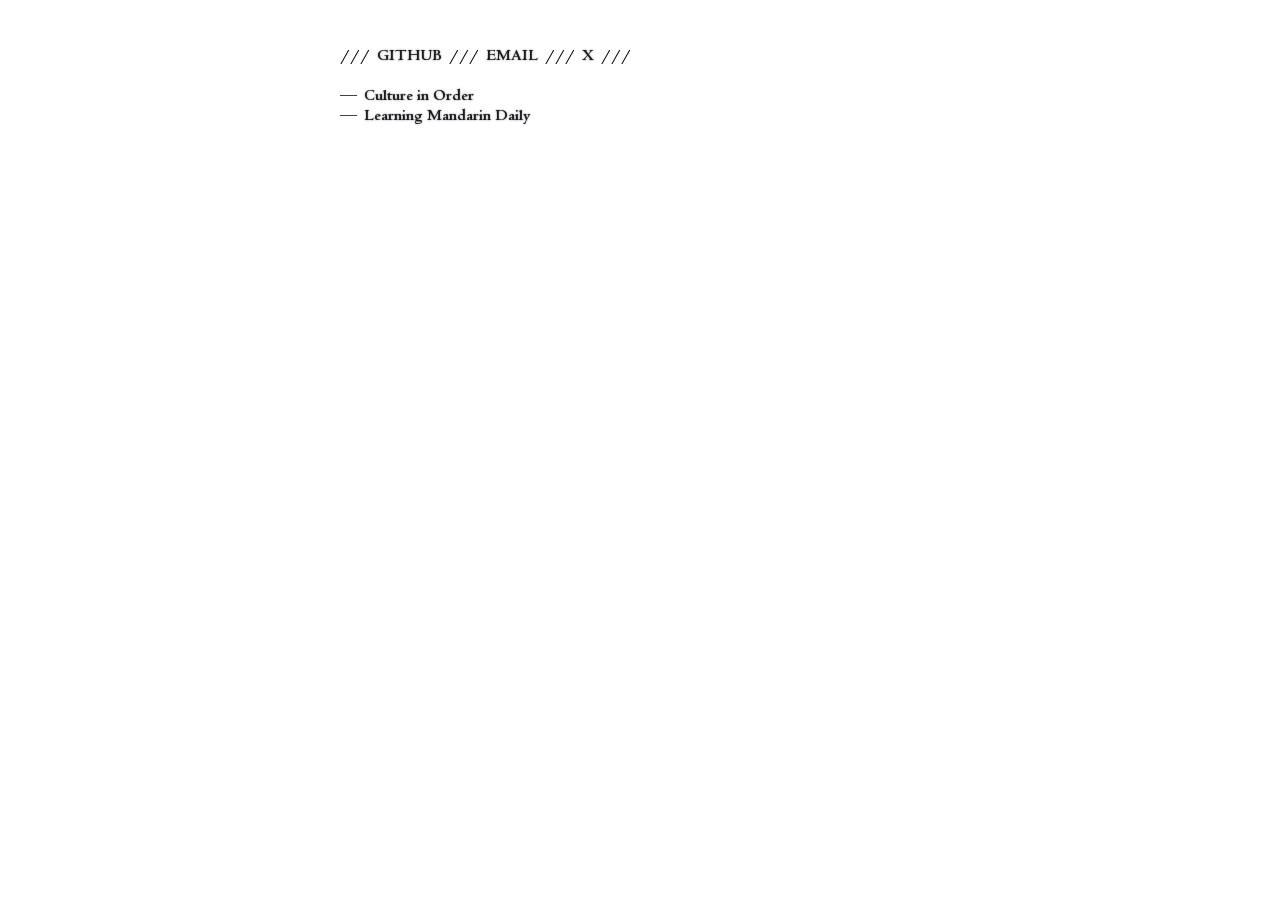
<file: index.html>
<!DOCTYPE html>
<html lang="en">
<head>
  <meta charset="UTF-8">
  <meta name="viewport" content="width=device-width, initial-scale=1.0">
  <title>Abrar Fahad</title>
  <link rel="stylesheet" href="style.css">
  <link rel="icon" type="image/x-icon" href="neirzhei.png">
</head>
<body>

  <main>
    <p>/// <a href="https://github.com/neirzhei" target="_blank" rel="noopener">GITHUB</a> /// <a href="mailto:neirzhei@gmail.com">EMAIL</a> /// <a href="https://x.com/neirzhei" target="_blank" rel="noopener">X</a> ///</p>

  </br>

    <ul class="entry-list">
      <li>— <a href="a/culture-in-order.html">Culture in Order</a></li>
      <li>— <a href="a/learning-mandarin.html">Learning Mandarin Daily</a></li>
    </ul>
  </main>

</body>
</html>
</file>
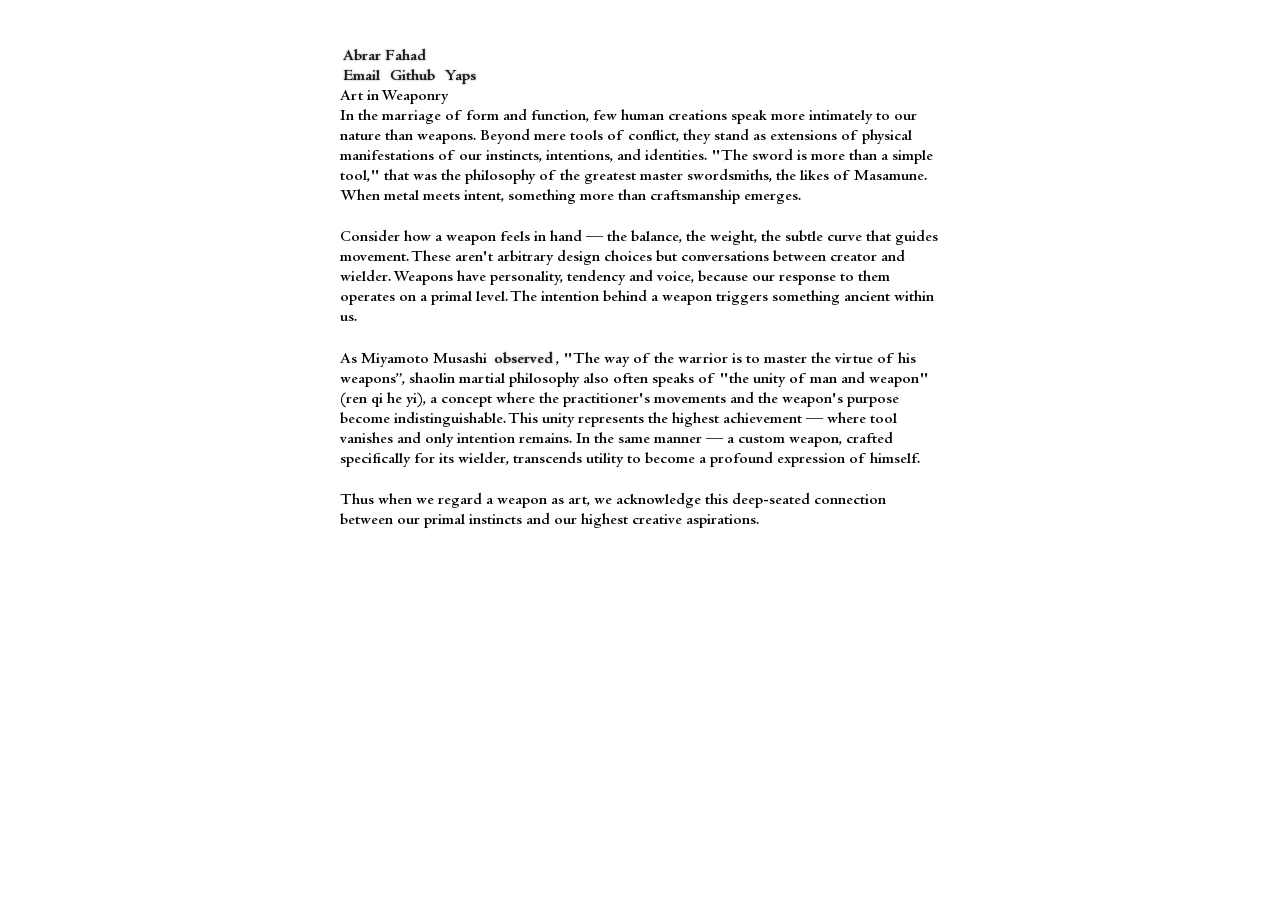
<file: a/art-in-weaponry.html>
<!DOCTYPE html>
<html lang="en">
<head>
  <meta charset="UTF-8">
  <meta name="viewport" content="width=device-width, initial-scale=1.0">
  <title>Art in Weaponry</title>
  <link rel="stylesheet" href="../style.css">
  <link rel="icon" type="image/x-icon" href="../neirzhei.png" />
</head>
<body>

  <main class="frame">
    <header>
      <div class="brand">
        <a href="../index.html">Abrar Fahad</a>
      </div>

      <nav>
        <a href="mailto:neirzhei@gmail.com">Email</a>
        <a href="https://github.com/neirzhei" target="_blank" rel="noopener">Github</a>
        <a href="https://x.com/neirzhei">Yaps</a>
      </nav>
    </header>

    <article>
      <h1>Art in Weaponry</h1>

      <div class="content">
        <p>In the marriage of form and function, few human creations speak more intimately to our nature than weapons. Beyond mere tools of conflict, they stand as extensions of physical manifestations of our instincts, intentions, and identities. "The sword is more than a simple tool," that was the philosophy of the greatest master swordsmiths, the likes of Masamune.  When metal meets intent, something more than craftsmanship emerges.</p>

        <p>Consider how a weapon feels in hand — the balance, the weight, the subtle curve that guides movement. These aren't arbitrary design choices but conversations between creator and wielder. Weapons have personality, tendency and voice, because our response to them operates on a primal level. The intention behind a weapon triggers something ancient within us.</p>
                
        <p>As Miyamoto Musashi <a href="https://grokipedia.com/page/The_Book_of_Five_Rings" target="_blank" rel="noopener">observed</a>, "The way of the warrior is to master the virtue of his weapons”, shaolin martial philosophy also often speaks of "the unity of man and weapon" (ren qi he yi), a concept where the practitioner's movements and the weapon's purpose become indistinguishable.  This unity represents the highest achievement — where tool vanishes and only intention remains. In the same manner — a custom weapon, crafted specifically for its wielder, transcends utility to become a profound expression of himself.</p>

        <p>Thus when we regard a weapon as art, we acknowledge this deep-seated connection between our primal instincts and our highest creative aspirations.</p>
                
      </div>
    </article>
  </main>

</body>
</html>
</file>
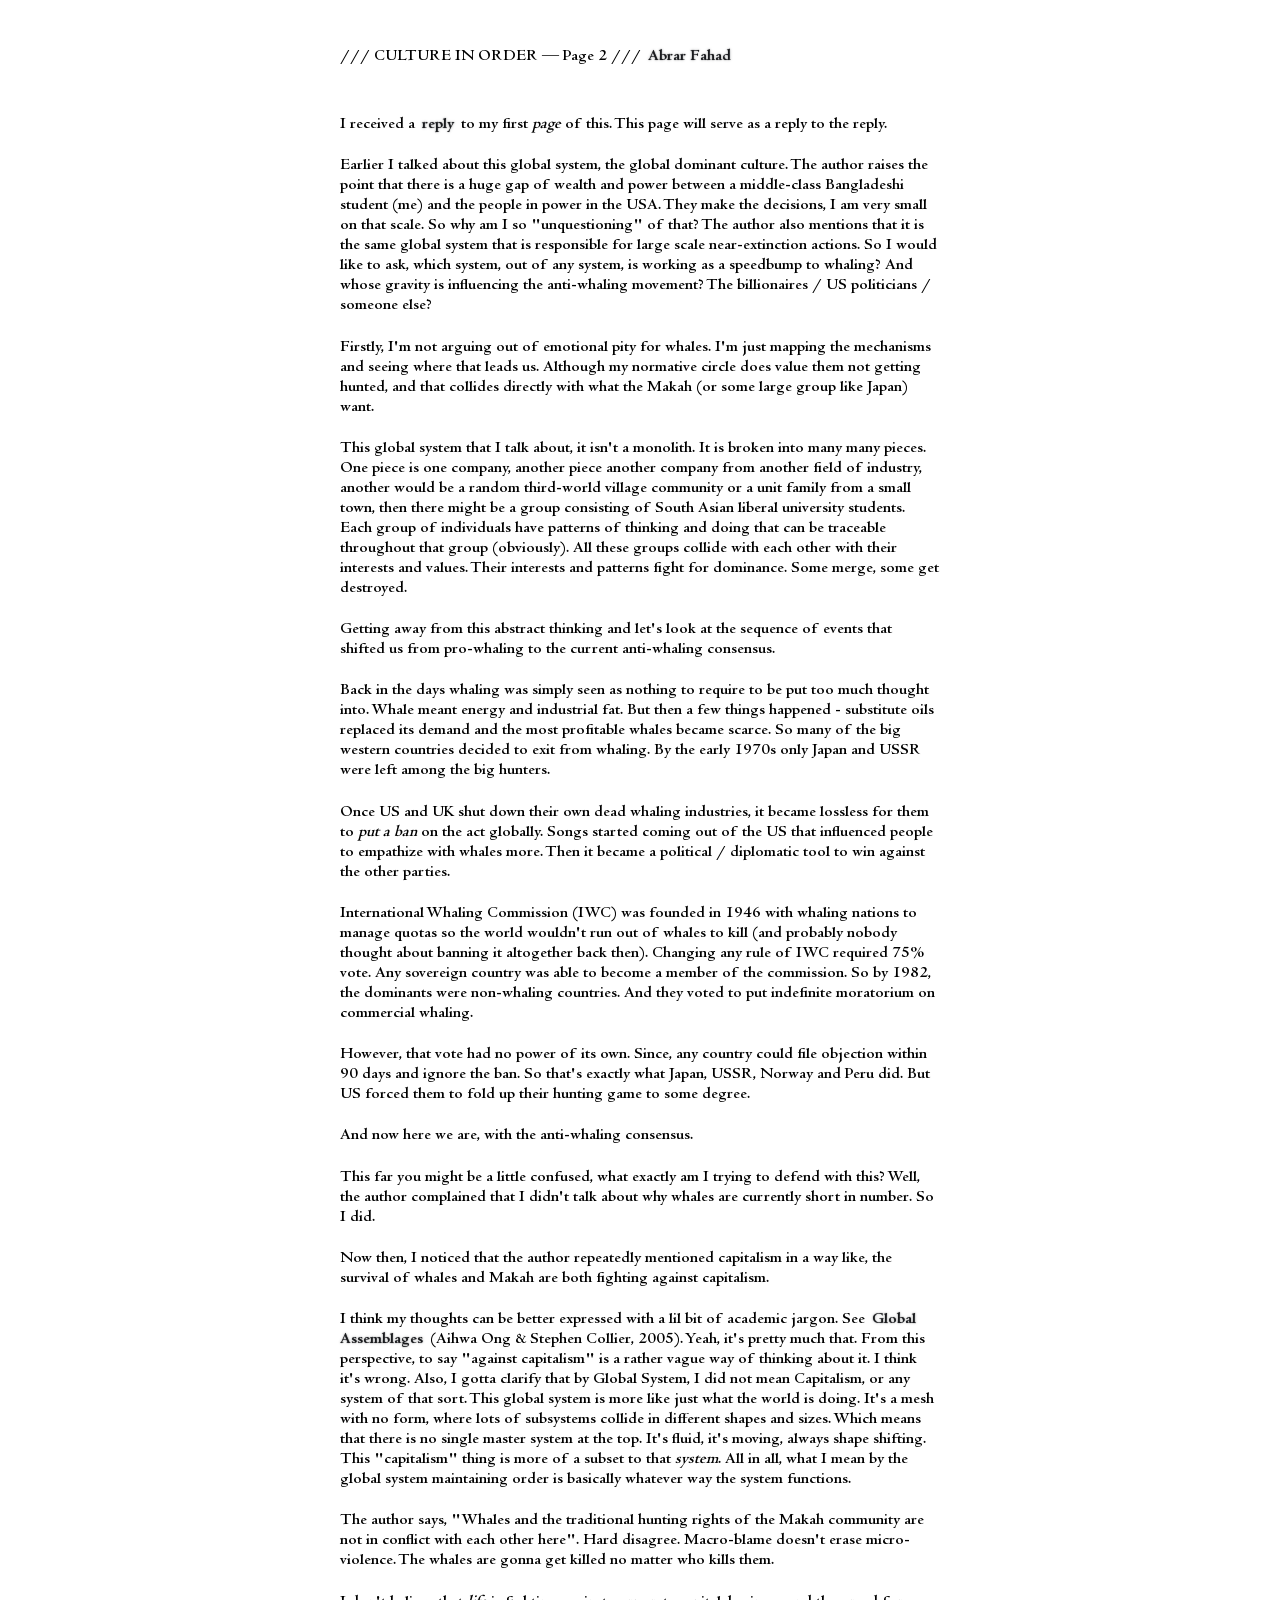
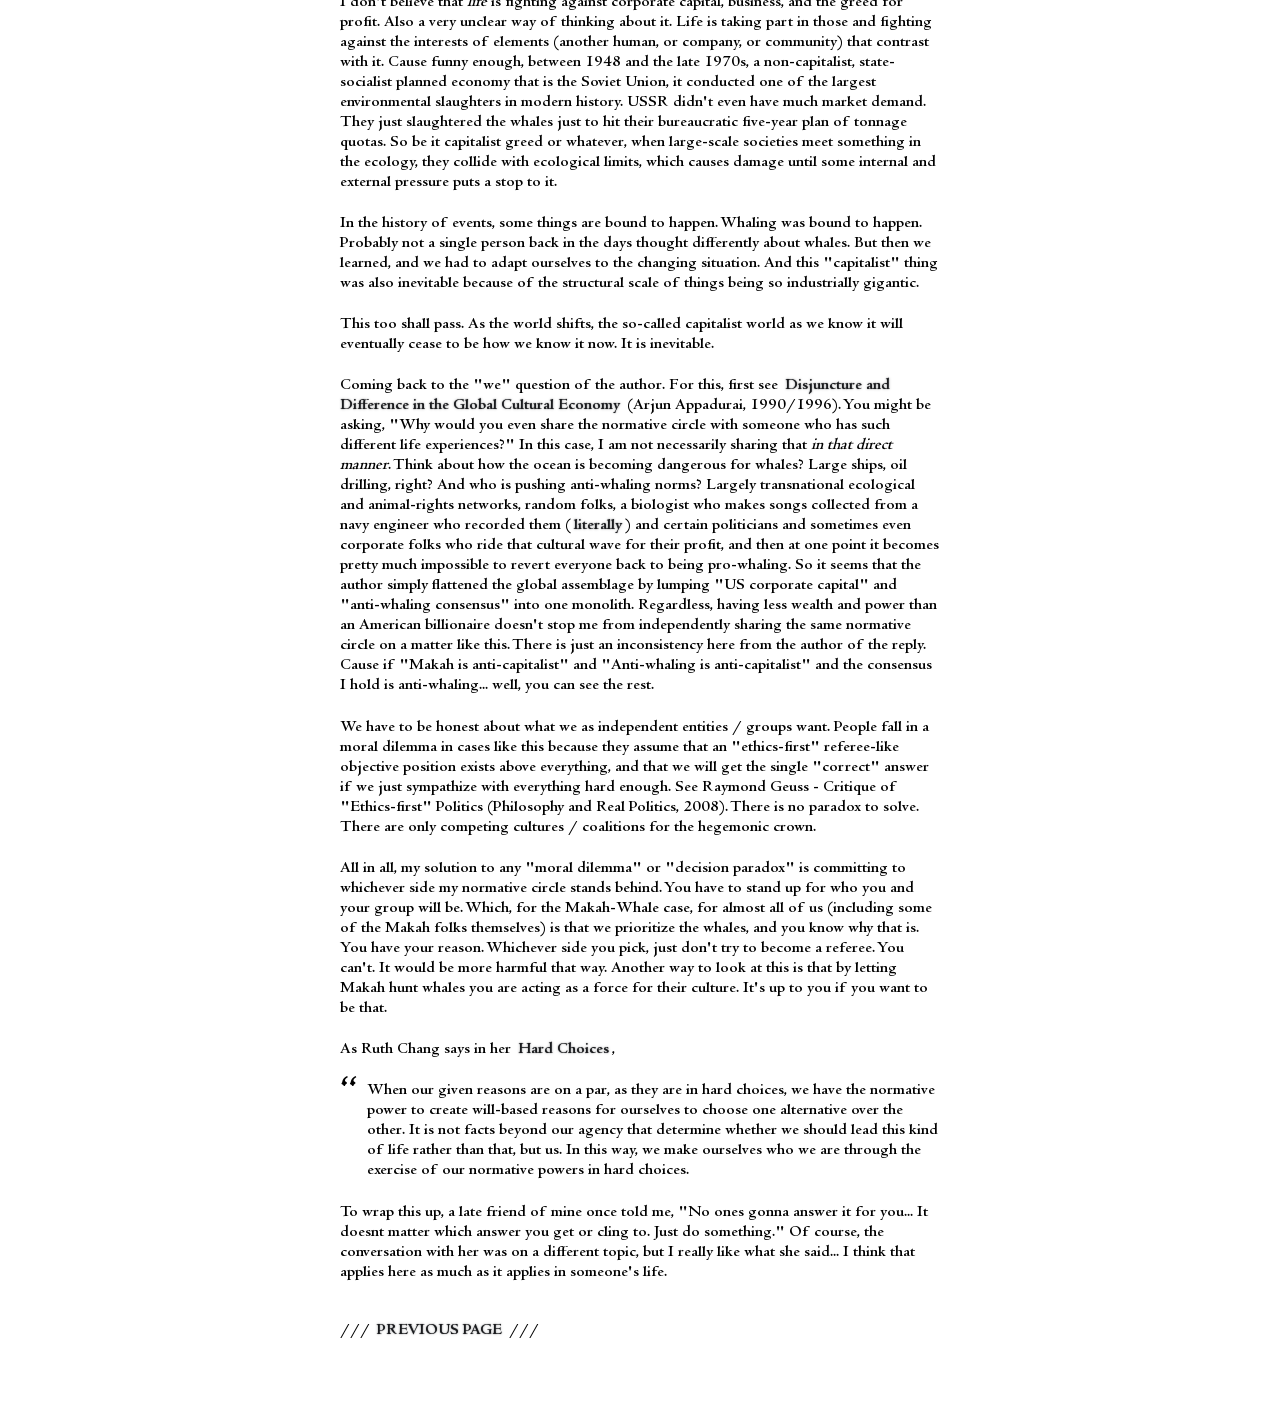
<file: a/culture-in-order-2.html>
<!DOCTYPE html>
<html lang="en">
<head>
  <meta charset="UTF-8">
  <meta name="viewport" content="width=device-width, initial-scale=1.0">
  <title>Culture in Order — Page 2</title>
  <link rel="stylesheet" href="../style.css">
  <link rel="icon" type="image/x-icon" href="../neirzhei.png">
</head>
<body>

  <main>
    <p class="top">/// CULTURE IN ORDER — Page 2 /// <a href="../index.html">Abrar Fahad</a></p>

    <article>
      <p>I received a <a href="https://nasrinsiraj.wordpress.com/2026/11/15/%E0%A6%B8%E0%A6%BE%E0%A6%82%E0%A6%B8%E0%A7%8D%E0%A6%95%E0%A7%83%E0%A6%A4%E0%A6%BF%E0%A6%95-%E0%A6%B8%E0%A6%82%E0%A6%98%E0%A6%B0%E0%A7%8D%E0%A6%B7-%E0%A6%A8%E0%A6%BE%E0%A6%95%E0%A6%BF-%E0%A6%85/" target="_blank" rel="noopener noreferrer">reply</a> to my first <i>page</i> of this. This page will serve as a reply to the reply.</p>

      <p>Earlier I talked about this global system, the global dominant culture. The author raises the point that there is a huge gap of wealth and power between a middle-class Bangladeshi student (me) and the people in power in the USA. They make the decisions, I am very small on that scale. So why am I so "unquestioning" of that? The author also mentions that it is the same global system that is responsible for large scale near-extinction actions. So I would like to ask, which system, out of any system, is working as a speedbump to whaling? And whose gravity is influencing the anti-whaling movement? The billionaires / US politicians / someone else?</p>

      <p>Firstly, I'm not arguing out of emotional pity for whales. I'm just mapping the mechanisms and seeing where that leads us. Although my normative circle does value them not getting hunted, and that collides directly with what the Makah (or some large group like Japan) want.</p>

      <p>This global system that I talk about, it isn't a monolith. It is broken into many many pieces. One piece is one company, another piece another company from another field of industry, another would be a random third-world village community or a unit family from a small town, then there might be a group consisting of South Asian liberal university students. Each group of individuals have patterns of thinking and doing that can be traceable throughout that group (obviously). All these groups collide with each other with their interests and values. Their interests and patterns fight for dominance. Some merge, some get destroyed.</p>

      <p>Getting away from this abstract thinking and let's look at the sequence of events that shifted us from pro-whaling to the current anti-whaling consensus.</p>

      <p>Back in the days whaling was simply seen as nothing to require to be put too much thought into. Whale meant energy and industrial fat. But then a few things happened - substitute oils replaced its demand and the most profitable whales became scarce. So many of the big western countries decided to exit from whaling. By the early 1970s only Japan and USSR were left among the big hunters.</p>

      <p>Once US and UK shut down their own dead whaling industries, it became lossless for them to <i>put a ban</i> on the act globally. Songs started coming out of the US that influenced people to empathize with whales more. Then it became a political / diplomatic tool to win against the other parties.</p>

      <p>International Whaling Commission (IWC) was founded in 1946 with whaling nations to manage quotas so the world wouldn't run out of whales to kill (and probably nobody thought about banning it altogether back then). Changing any rule of IWC required 75% vote. Any sovereign country was able to become a member of the commission. So by 1982, the dominants were non-whaling countries. And they voted to put indefinite moratorium on commercial whaling.</p>

      <p>However, that vote had no power of its own. Since, any country could file objection within 90 days and ignore the ban. So that's exactly what Japan, USSR, Norway and Peru did. But US forced them to fold up their hunting game to some degree.</p>

      <p>And now here we are, with the anti-whaling consensus.</p>

      <p>This far you might be a little confused, what exactly am I trying to defend with this? Well, the author complained that I didn't talk about why whales are currently short in number. So I did.</p>

      <p>Now then, I noticed that the author repeatedly mentioned capitalism in a way like, the survival of whales and Makah are both fighting against capitalism.</p>

      <p>I think my thoughts can be better expressed with a lil bit of academic jargon. See <a href="https://stephenjcollier.com/wp-content/uploads/2018/04/2005-global-assemblages-anthropological-problems.pdf" target="_blank" rel="noopener noreferrer">Global Assemblages</a> (Aihwa Ong & Stephen Collier, 2005). Yeah, it's pretty much that. From this perspective, to say "against capitalism" is a rather vague way of thinking about it. I think it's wrong. Also, I gotta clarify that by Global System, I did not mean Capitalism, or any system of that sort.  This global system is more like just what the world is doing. It's a mesh with no form, where lots of subsystems collide in different shapes and sizes. Which means that there is no single master system at the top. It's fluid, it's moving, always shape shifting. This "capitalism" thing is more of a subset to that <i>system</i>. All in all, what I mean by the global system maintaining order is basically whatever way the system functions.</p>

      <p>The author says, "Whales and the traditional hunting rights of the Makah community are not in conflict with each other here". Hard disagree. Macro-blame doesn't erase micro-violence. The whales are gonna get killed no matter who kills them.</p>

      <p>I don't believe that <i>life</i> is fighting against corporate capital, business, and the greed for profit. Also a very unclear way of thinking about it. Life is taking part in those and fighting against the interests of elements (another human, or company, or community) that contrast with it. Cause funny enough, between 1948 and the late 1970s, a non-capitalist, state-socialist planned economy that is the Soviet Union, it conducted one of the largest environmental slaughters in modern history. USSR didn't even have much market demand. They just slaughtered the whales just to hit their bureaucratic five-year plan of tonnage quotas. So be it capitalist greed or whatever, when large-scale societies meet something in the ecology, they collide with ecological limits, which causes damage until some internal and external pressure puts a stop to it.</p>

      <p>In the history of events, some things are bound to happen. Whaling was bound to happen. Probably not a single person back in the days thought differently about whales. But then we learned, and we had to adapt ourselves to the changing situation. And this "capitalist" thing was also inevitable because of the structural scale of things being so industrially gigantic.</p>

      <p>This too shall pass. As the world shifts, the so-called capitalist world as we know it will eventually cease to be how we know it now. It is inevitable.</p>

      <p>Coming back to the "we" question of the author. For this, first see <a href="https://pages.mtu.edu/~jdslack/readings/CSReadings/Appadurai_Arjun_Disjuncture_and_Difference_in_the_Global_Cultural_Economy.pdf" target="_blank" rel="noopener noreferrer">Disjuncture and Difference in the Global Cultural Economy</a> (Arjun Appadurai, 1990/1996). You might be asking, "Why would you even share the normative circle with someone who has such different life experiences?" In this case, I am not necessarily sharing that <i>in that direct manner</i>. Think about how the ocean is becoming dangerous for whales? Large ships, oil drilling, right? And who is pushing anti-whaling norms? Largely transnational ecological and animal-rights networks, random folks, a biologist who makes songs collected from a navy engineer who recorded them (<a href="https://www.e-flux.com/journal/118/394434/minor-listening-major-influence-revisiting-songs-of-the-humpback-whale" target="_blank" rel="noopener norefferer">literally</a>) and certain politicians and sometimes even corporate folks who ride that cultural wave for their profit, and then at one point it becomes pretty much impossible to revert everyone back to being pro-whaling. So it seems that the author simply flattened the global assemblage by lumping "US corporate capital" and "anti-whaling consensus" into one monolith. Regardless, having less wealth and power than an American billionaire doesn't stop me from independently sharing the same normative circle on a matter like this. There is just an inconsistency here from the author of the reply. Cause if "Makah is anti-capitalist" and "Anti-whaling is anti-capitalist" and the consensus I hold is anti-whaling... well, you can see the rest.</p>

      <p>We have to be honest about what we as independent entities / groups want. People fall in a moral dilemma in cases like this because they assume that an "ethics-first" referee-like objective position exists above everything, and that we will get the single "correct" answer if we just sympathize with everything hard enough. See Raymond Geuss - Critique of "Ethics-first" Politics (Philosophy and Real Politics, 2008). There is no paradox to solve. There are only competing cultures / coalitions for the hegemonic crown.</p>

      <p>All in all, my solution to any "moral dilemma" or "decision paradox" is committing to whichever side my normative circle stands behind. You have to stand up for who you and your group will be. Which, for the Makah-Whale case, for almost all of us (including some of the Makah folks themselves) is that we prioritize the whales, and you know why that is. You have your reason. Whichever side you pick, just don't try to become a referee. You can't. It would be more harmful that way. Another way to look at this is that by letting Makah hunt whales you are acting as a force for their culture. It's up to you if you want to be that.</p>

      <p>As Ruth Chang says in her <a href="https://doi.org/10.1017/apa.2017.7" target="_blank" rel="noopener noreferrer">Hard Choices</a>,</p>
      
    <blockquote class="quote">
        <div class="quote-side" aria-hidden="true">
            <span class="quote-mark">&ldquo;</span>

        </div>
        <p>When our given reasons are on a par, as they are in hard choices, we have the normative power to create will-based reasons for ourselves to choose one alternative over the other. It is not facts beyond our agency that determine whether we should lead this kind of life rather than that, but us. In this way, we make ourselves who we are through the exercise of our normative powers in hard choices.</p>
    </blockquote>

      <p>To wrap this up, a late friend of mine once told me, "No ones gonna answer it for you... It doesnt matter which answer you get or cling to. Just do something." Of course, the conversation with her was on a different topic, but I really like what she said... I think that applies here as much as it applies in someone's life.</p>

      <h2>/// <a href="culture-in-order.html">PREVIOUS PAGE</a> ///</h2>

    </article>
  </main>

</body>
</html>
</file>
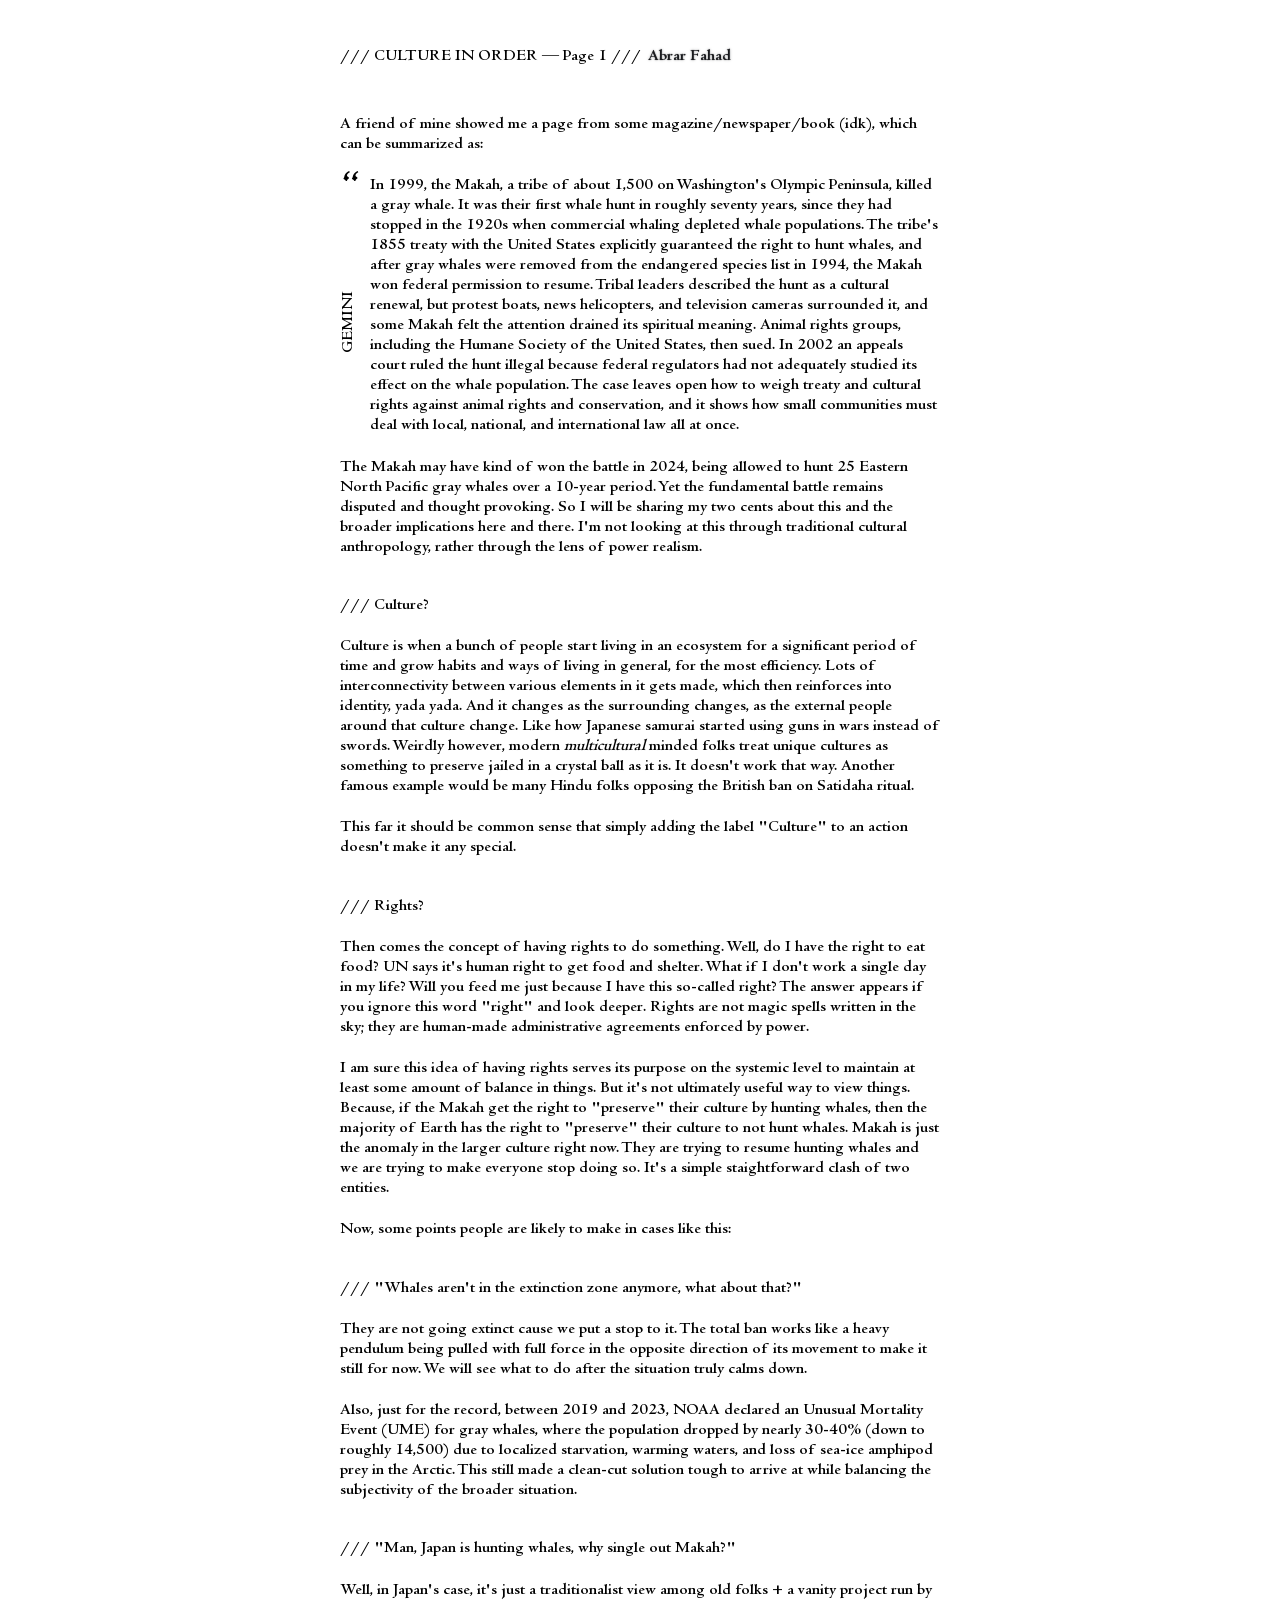
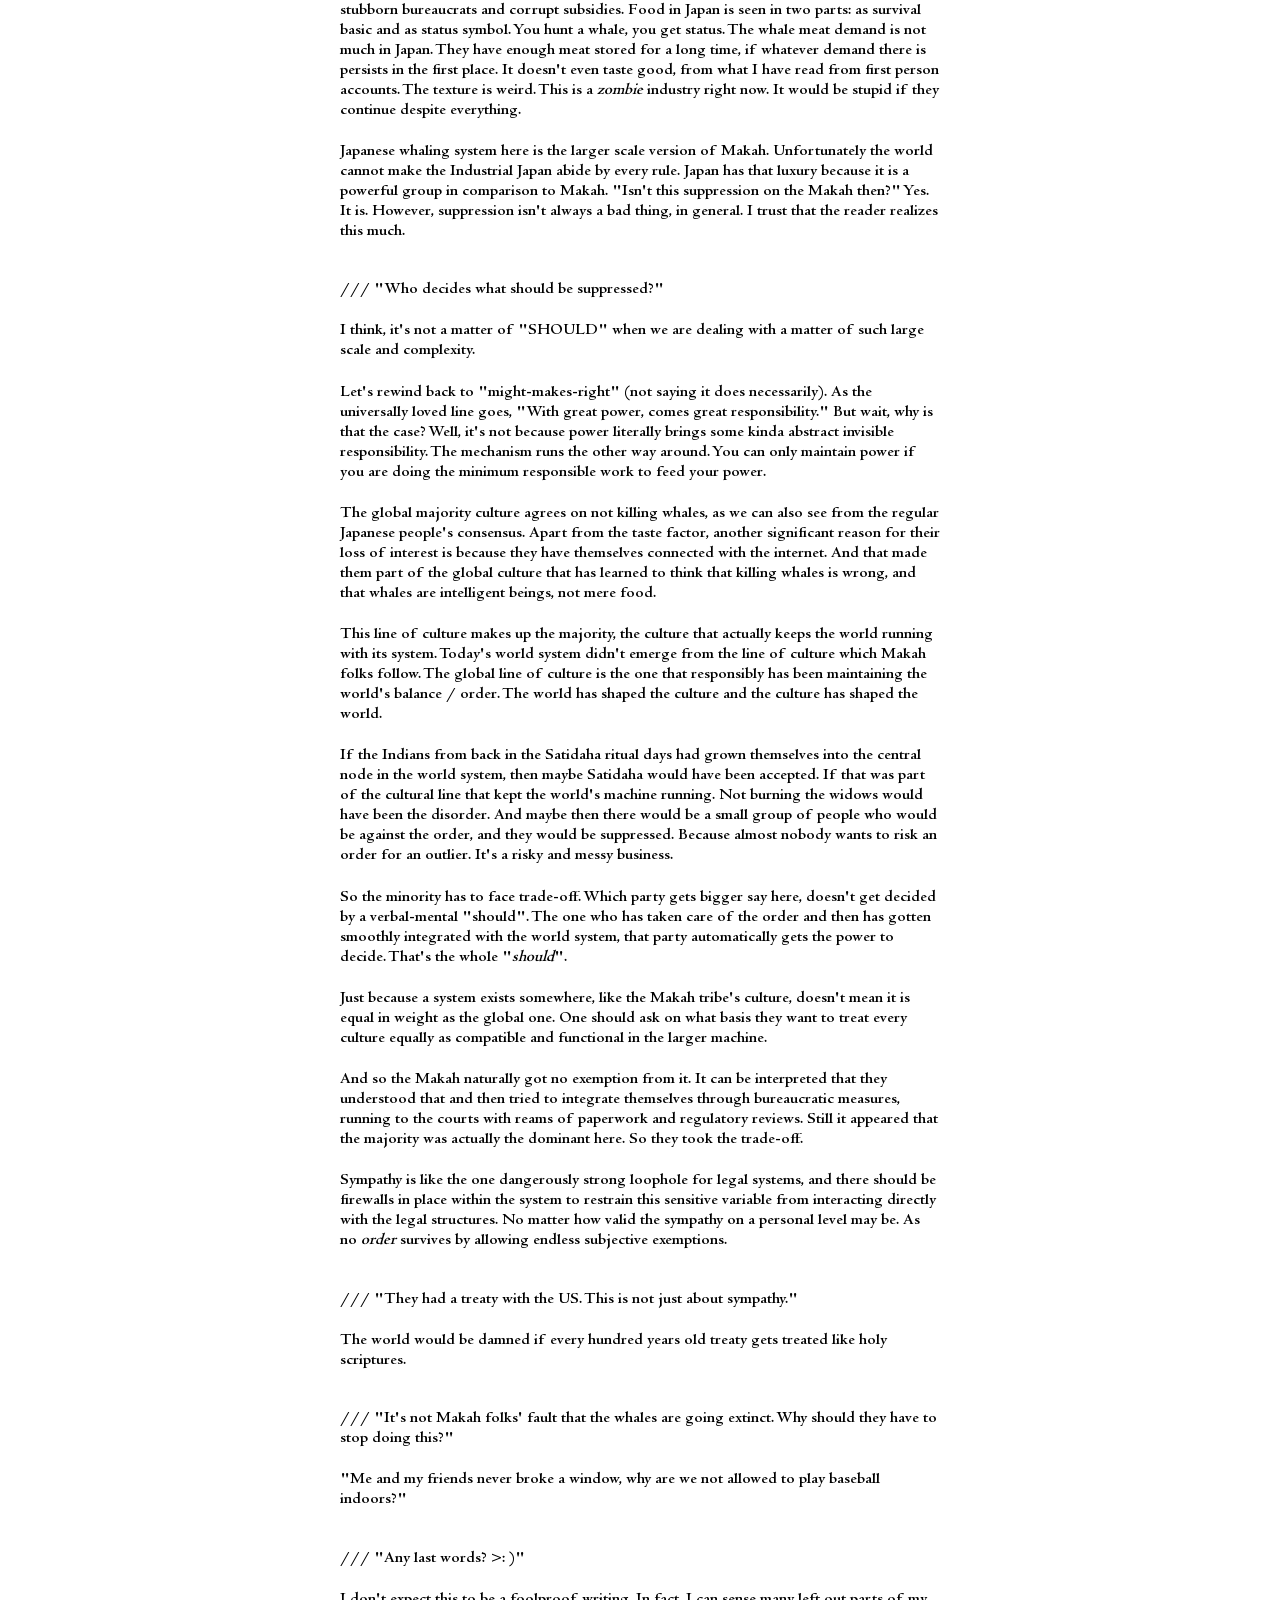
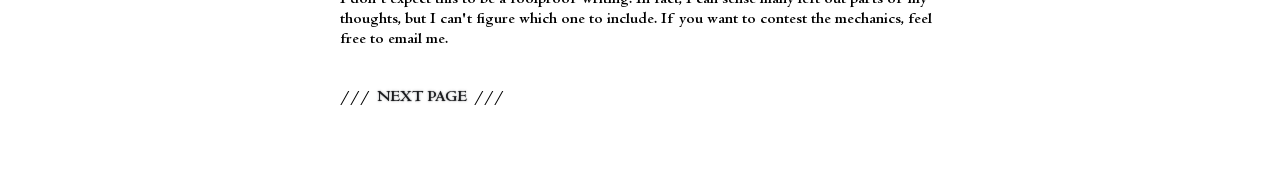
<file: a/culture-in-order.html>
<!DOCTYPE html>
<html lang="en">
<head>
  <meta charset="UTF-8">
  <meta name="viewport" content="width=device-width, initial-scale=1.0">
  <title>Culture in Order — Page 1</title>
  <link rel="stylesheet" href="../style.css">
  <link rel="icon" type="image/x-icon" href="../neirzhei.png">
</head>
<body>

  <main>
    <p class="top">/// CULTURE IN ORDER — Page 1 /// <a href="../index.html">Abrar Fahad</a></p>

    <article>
      <p>A friend of mine showed me a page from some magazine/newspaper/book (idk), which can be summarized as:</p>

      <blockquote class="quote">
        <div class="quote-side" aria-hidden="true">
          <span class="quote-mark">&ldquo;</span>
          <span class="quote-label">GEMINI</span>
        </div>
        <p>In 1999, the Makah, a tribe of about 1,500 on Washington's Olympic Peninsula, killed a gray whale. It was their first whale hunt in roughly seventy years, since they had stopped in the 1920s when commercial whaling depleted whale populations. The tribe's 1855 treaty with the United States explicitly guaranteed the right to hunt whales, and after gray whales were removed from the endangered species list in 1994, the Makah won federal permission to resume. Tribal leaders described the hunt as a cultural renewal, but protest boats, news helicopters, and television cameras surrounded it, and some Makah felt the attention drained its spiritual meaning. Animal rights groups, including the Humane Society of the United States, then sued. In 2002 an appeals court ruled the hunt illegal because federal regulators had not adequately studied its effect on the whale population. The case leaves open how to weigh treaty and cultural rights against animal rights and conservation, and it shows how small communities must deal with local, national, and international law all at once.</p>
      </blockquote>

      <p>The Makah may have kind of won the battle in 2024, being allowed to hunt 25 Eastern North Pacific gray whales over a 10-year period. Yet the fundamental battle remains disputed and thought provoking. So I will be sharing my two cents about this and the broader implications here and there. I'm not looking at this through traditional cultural anthropology, rather through the lens of power realism.</p>

      <h2>/// Culture?</h2>
      <p>Culture is when a bunch of people start living in an ecosystem for a significant period of time and grow habits and ways of living in general, for the most efficiency. Lots of interconnectivity between various elements in it gets made, which then reinforces into identity, yada yada. And it changes as the surrounding changes, as the external people around that culture change. Like how Japanese samurai started using guns in wars instead of swords. Weirdly however, modern <i>multicultural</i> minded folks treat unique cultures as something to preserve jailed in a crystal ball as it is. It doesn't work that way. Another famous example would be many Hindu folks opposing the British ban on Satidaha ritual.</p>

      <p>This far it should be common sense that simply adding the label "Culture" to an action doesn't make it any special.</p>

      <h2>/// Rights?</h2>
      <p>Then comes the concept of having rights to do something. Well, do I have the right to eat food? UN says it's human right to get food and shelter. What if I don't work a single day in my life? Will you feed me just because I have this so-called right? The answer appears if you ignore this word "right" and look deeper. Rights are not magic spells written in the sky; they are human-made administrative agreements enforced by power.</p>

      <p>I am sure this idea of having rights serves its purpose on the systemic level to maintain at least some amount of balance in things. But it's not ultimately useful way to view things. Because, if the Makah get the right to "preserve" their culture by hunting whales, then the majority of Earth has the right to "preserve" their culture to not hunt whales. Makah is just the anomaly in the larger culture right now. They are trying to resume hunting whales and we are trying to make everyone stop doing so. It's a simple staightforward clash of two entities.</p>

      <p>Now, some points people are likely to make in cases like this:</p>

      <h2>/// "Whales aren't in the extinction zone anymore, what about that?"</h2>
      <p>They are not going extinct cause we put a stop to it. The total ban works like a heavy pendulum being pulled with full force in the opposite direction of its movement to make it still for now. We will see what to do after the situation truly calms down.</p>

      <p>Also, just for the record, between 2019 and 2023, NOAA declared an Unusual Mortality Event (UME) for gray whales, where the population dropped by nearly 30-40% (down to roughly 14,500) due to localized starvation, warming waters, and loss of sea-ice amphipod prey in the Arctic. This still made a clean-cut solution tough to arrive at while balancing the subjectivity of the broader situation.</p>

      <h2>/// "Man, Japan is hunting whales, why single out Makah?"</h2>
      <p>Well, in Japan's case, it's just a traditionalist view among old folks + a vanity project run by stubborn bureaucrats and corrupt subsidies. Food in Japan is seen in two parts: as survival basic and as status symbol. You hunt a whale, you get status. The whale meat demand is not much in Japan. They have enough meat stored for a long time, if whatever demand there is persists in the first place. It doesn't even taste good, from what I have read from first person accounts. The texture is weird. This is a <i>zombie</i> industry right now. It would be stupid if they continue despite everything.</p>

      <p>Japanese whaling system here is the larger scale version of Makah. Unfortunately the world cannot make the Industrial Japan abide by every rule. Japan has that luxury because it is a powerful group in comparison to Makah. "Isn't this suppression on the Makah then?" Yes. It is. However, suppression isn't always a bad thing, in general. I trust that the reader realizes this much.</p>

      <h2>/// "Who decides what should be suppressed?"</h2>
      <p>I think, it's not a matter of "SHOULD" when we are dealing with a matter of such large scale and complexity.</p>

      <p>Let's rewind back to "might-makes-right" (not saying it does necessarily). As the universally loved line goes, "With great power, comes great responsibility." But wait, why is that the case? Well, it's not because power literally brings some kinda abstract invisible responsibility. The mechanism runs the other way around. You can only maintain power if you are doing the minimum responsible work to feed your power.</p>

      <p>The global majority culture agrees on not killing whales, as we can also see from the regular Japanese people's consensus. Apart from the taste factor, another significant reason for their loss of interest is because they have themselves connected with the internet. And that made them part of the global culture that has learned to think that killing whales is wrong, and that whales are intelligent beings, not mere food.</p>

      <p>This line of culture makes up the majority, the culture that actually keeps the world running with its system. Today's world system didn't emerge from the line of culture which Makah folks follow. The global line of culture is the one that responsibly has been maintaining the world's balance / order. The world has shaped the culture and the culture has shaped the world.</p>

      <p>If the Indians from back in the Satidaha ritual days had grown themselves into the central node in the world system, then maybe Satidaha would have been accepted. If that was part of the cultural line that kept the world's machine running. Not burning the widows would have been the disorder. And maybe then there would be a small group of people who would be against the order, and they would be suppressed. Because almost nobody wants to risk an order for an outlier. It's a risky and messy business.</p>

      <p>So the minority has to face trade-off. Which party gets bigger say here, doesn't get decided by a verbal-mental "should". The one who has taken care of the order and then has gotten smoothly integrated with the world system, that party automatically gets the power to decide. That's the whole "<i>should</i>".</p>

      <p>Just because a system exists somewhere, like the Makah tribe's culture, doesn't mean it is equal in weight as the global one. One should ask on what basis they want to treat every culture equally as compatible and functional in the larger machine.</p>

      <p>And so the Makah naturally got no exemption from it. It can be interpreted that they understood that and then tried to integrate themselves through bureaucratic measures, running to the courts with reams of paperwork and regulatory reviews. Still it appeared that the majority was actually the dominant here. So they took the trade-off.</p>

      <p>Sympathy is like the one dangerously strong loophole for legal systems, and there should be firewalls in place within the system to restrain this sensitive variable from interacting directly with the legal structures. No matter how valid the sympathy on a personal level may be. As no <i>order</i> survives by allowing endless subjective exemptions.</p>

      <h2>/// "They had a treaty with the US. This is not just about sympathy."</h2>
      <p>The world would be damned if every hundred years old treaty gets treated like holy scriptures.</p>

      <h2>/// "It's not Makah folks' fault that the whales are going extinct. Why should they have to stop doing this?"</h2>
      <p>"Me and my friends never broke a window, why are we not allowed to play baseball indoors?"</p>

      <h2>/// "Any last words? >: )"</h2>
      <p>I don't expect this to be a foolproof writing. In fact, I can sense many left out parts of my thoughts, but I can't figure which one to include. If you want to contest the mechanics, feel free to email me.</p>

      <h2>/// <a href="culture-in-order-2.html">NEXT PAGE</a> ///</h2>
    </article>
  </main>

</body>
</html>
</file>
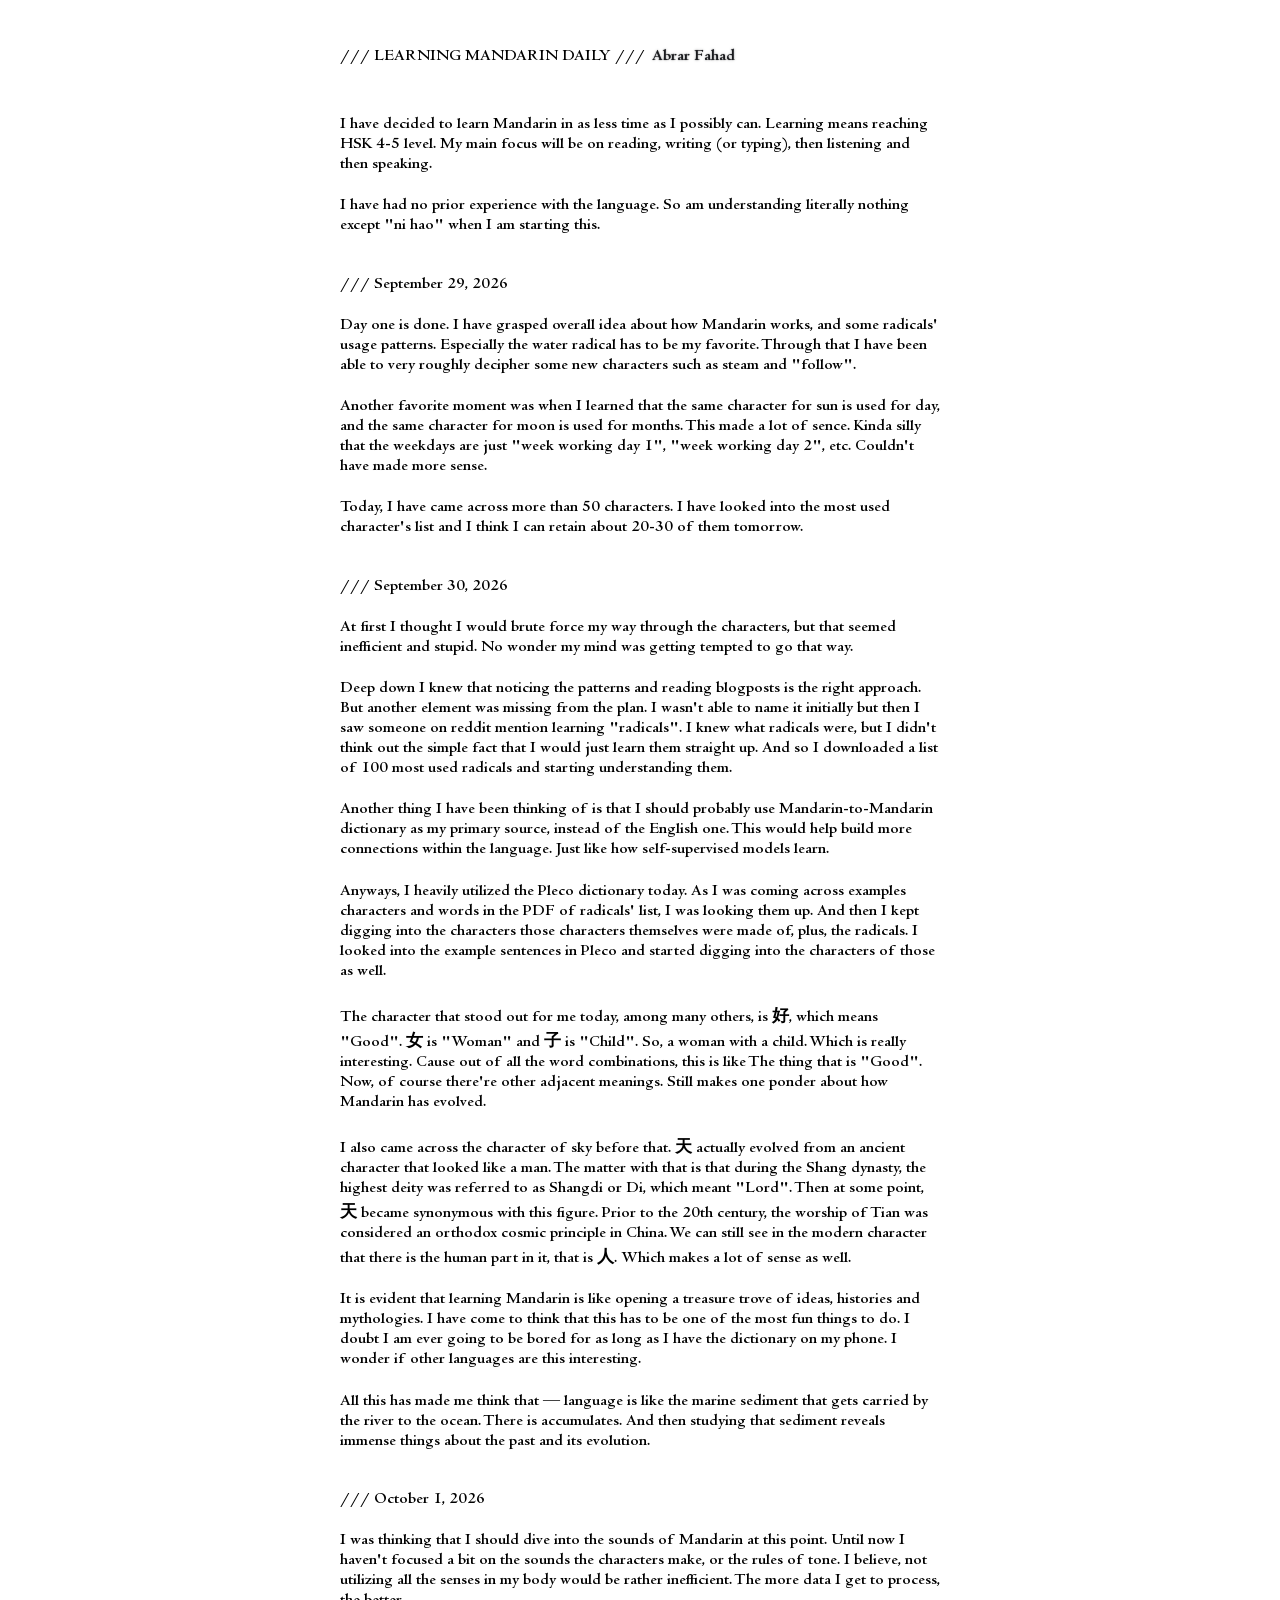
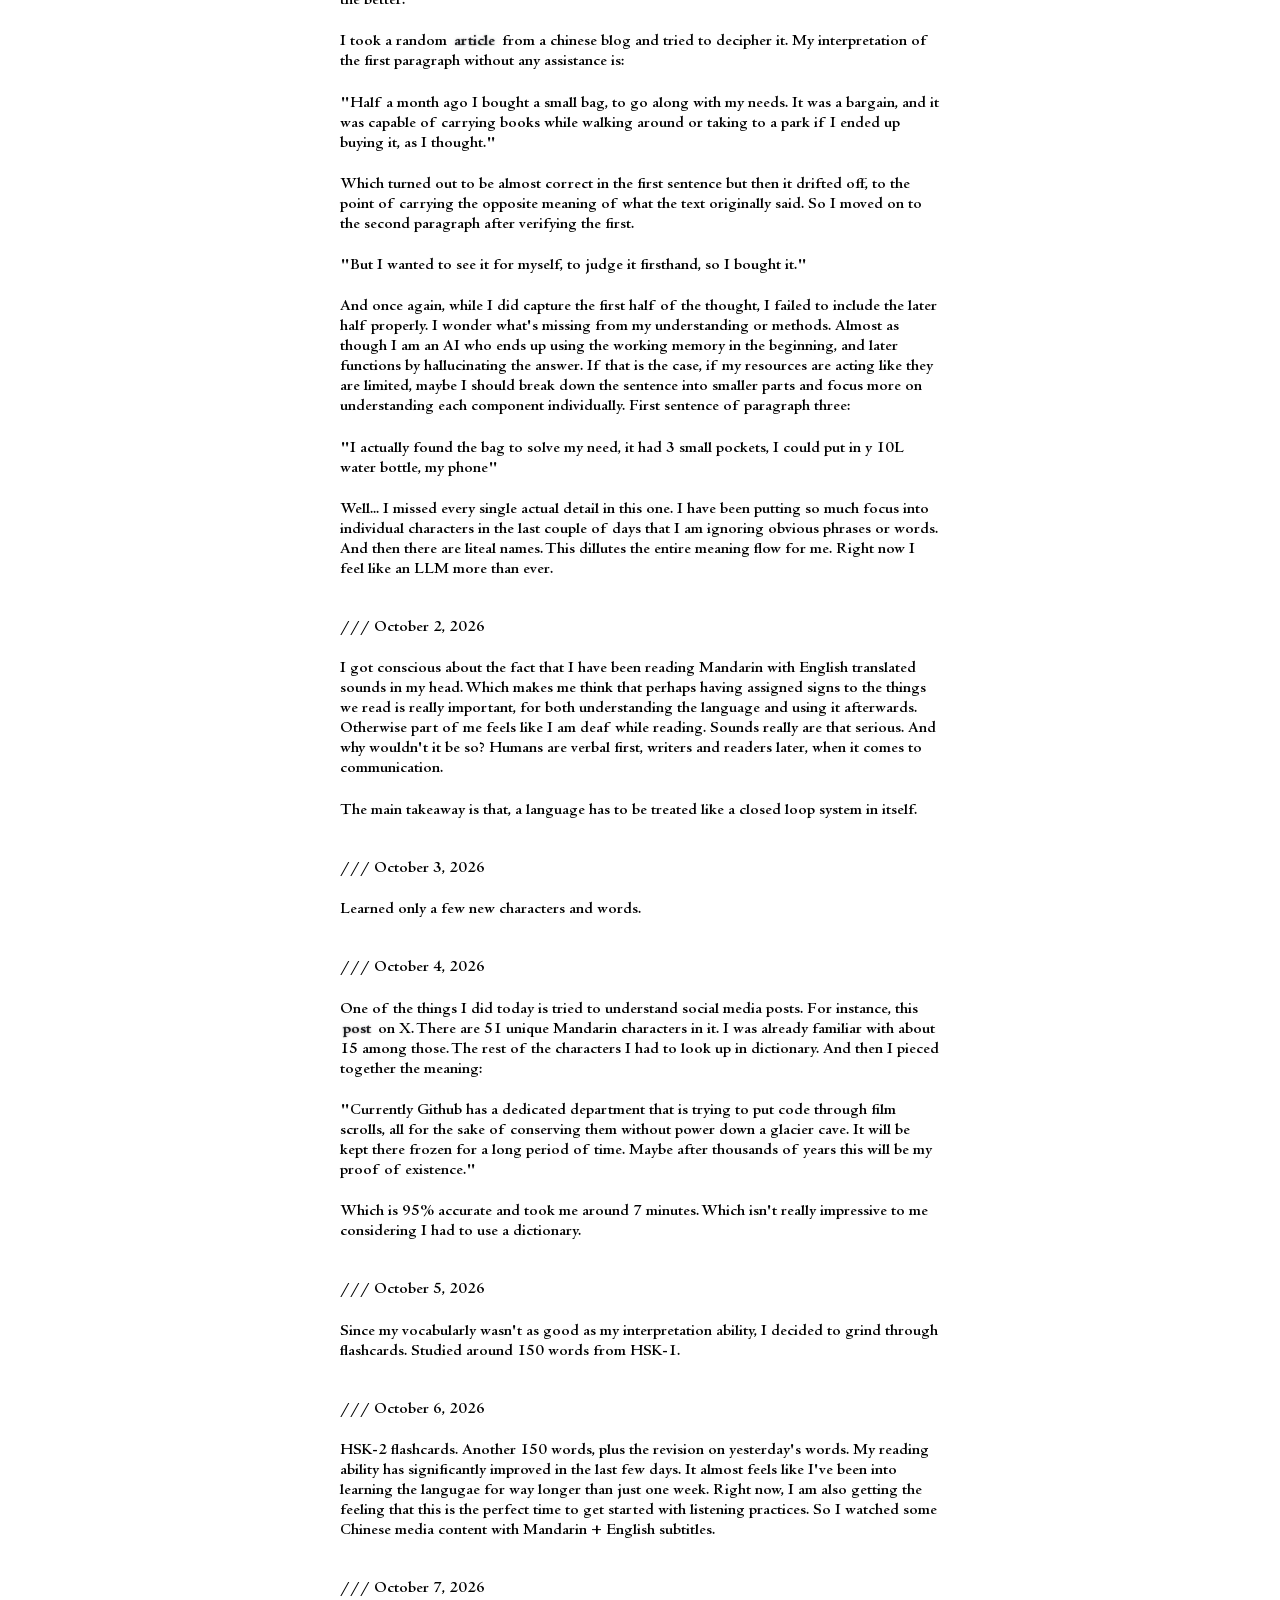
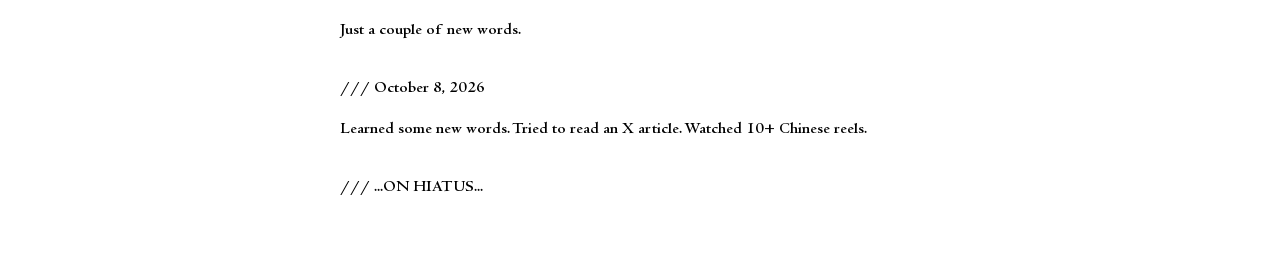
<file: a/learning-mandarin.html>
<!DOCTYPE html>
<html lang="en">
<head>
  <meta charset="UTF-8">
  <meta name="viewport" content="width=device-width, initial-scale=1.0">
  <title>Learning Mandarin Daily</title>
  <link rel="stylesheet" href="../style.css">
  <link rel="icon" type="image/x-icon" href="../neirzhei.png">
</head>
<body>

  <main>
    <p class="top">/// LEARNING MANDARIN DAILY /// <a href="../index.html">Abrar Fahad</a></p>

    <article>
      <p>I have decided to learn Mandarin in as less time as I possibly can. Learning means reaching HSK 4-5 level. My main focus will be on reading, writing (or typing), then listening and then speaking.</p>

      <p>I have had no prior experience with the language. So am understanding literally nothing except "ni hao" when I am starting this.</p>

      <h2>/// September 29, 2026</h2>
      <p>Day one is done. I have grasped overall idea about how Mandarin works, and some radicals' usage patterns. Especially the water radical has to be my favorite. Through that I have been able to very roughly decipher some new characters such as steam and "follow".</p>

      <p>Another favorite moment was when I learned that the same character for sun is used for day, and the same character for moon is used for months. This made a lot of sence. Kinda silly that the weekdays are just "week working day 1", "week working day 2", etc. Couldn't have made more sense.</p>

      <p>Today, I have came across more than 50 characters. I have looked into the most used character's list and I think I can retain about 20-30 of them tomorrow.</p>

      <h2>/// September 30, 2026</h2>
      <p>At first I thought I would brute force my way through the characters, but that seemed inefficient and stupid. No wonder my mind was getting tempted to go that way.</p>

      <p>Deep down I knew that noticing the patterns and reading blogposts is the right approach. But another element was missing from the plan. I wasn't able to name it initially but then I saw someone on reddit mention learning "radicals". I knew what radicals were, but I didn't think out the simple fact that I would just learn them straight up. And so I downloaded a list of 100 most used radicals and starting understanding them.</p>

      <p>Another thing I have been thinking of is that I should probably use Mandarin-to-Mandarin dictionary as my primary source, instead of the English one. This would help build more connections within the language. Just like how self-supervised models learn.</p>

      <p>Anyways, I heavily utilized the Pleco dictionary today. As I was coming across examples characters and words in the PDF of radicals' list, I was looking them up. And then I kept digging into the characters those characters themselves were made of, plus, the radicals. I looked into the example sentences in Pleco and started digging into the characters of those as well.</p>

      <p>The character that stood out for me today, among many others, is 好, which means "Good". 女 is "Woman" and 子 is "Child". So, a woman with a child. Which is really interesting. Cause out of all the word combinations, this is like The thing that is "Good". Now, of course there're other adjacent meanings. Still makes one ponder about how Mandarin has evolved.</p>

      <p>I also came across the character of sky before that. 天 actually evolved from an ancient character that looked like a man. The matter with that is that during the Shang dynasty, the highest deity was referred to as Shangdi or Di, which meant "Lord". Then at some point, 天 became synonymous with this figure. Prior to the 20th century, the worship of Tian was considered an orthodox cosmic principle in China. We can still see in the modern character that there is the human part in it, that is 人. Which makes a lot of sense as well.</p>

      <p>It is evident that learning Mandarin is like opening a treasure trove of ideas, histories and mythologies. I have come to think that this has to be one of the most fun things to do. I doubt I am ever going to be bored for as long as I have the dictionary on my phone. I wonder if other languages are this interesting.</p>

      <p>All this has made me think that — language is like the marine sediment that gets carried by the river to the ocean. There is accumulates. And then studying that sediment reveals immense things about the past and its evolution.</p>

      <h2>/// October 1, 2026</h2>
      <p>I was thinking that I should dive into the sounds of Mandarin at this point. Until now I haven't focused a bit on the sounds the characters make, or the rules of tone. I believe, not utilizing all the senses in my body would be rather inefficient. The more data I get to process, the better.</p>

      <p>I took a random <a href="https://liangmouyin.com/blog/bag-after-bad-reviews/" target="_blank">article</a> from a chinese blog and tried to decipher it. My interpretation of the first paragraph without any assistance is:</p>

      <p>"Half a month ago I bought a small bag, to go along with my needs. It was a bargain, and it was capable of carrying books while walking around or taking to a park if I ended up buying it, as I thought."</p>

      <p>Which turned out to be almost correct in the first sentence but then it drifted off, to the point of carrying the opposite meaning of what the text originally said. So I moved on to the second paragraph after verifying the first.</p>

      <p>"But I wanted to see it for myself, to judge it firsthand, so I bought it."</p>

      <p>And once again, while I did capture the first half of the thought, I failed to include the later half properly. I wonder what's missing from my understanding or methods. Almost as though I am an AI who ends up using the working memory in the beginning, and later functions by hallucinating the answer. If that is the case, if my resources are acting like they are limited, maybe I should break down the sentence into smaller parts and focus more on understanding each component individually. First sentence of paragraph three:</p>

      <p>"I actually found the bag to solve my need, it had 3 small pockets, I could put in y 10L water bottle, my phone"</p>

      <p>Well... I missed every single actual detail in this one. I have been putting so much focus into individual characters in the last couple of days that I am ignoring obvious phrases or words. And then there are liteal names. This dillutes the entire meaning flow for me. Right now I feel like an LLM more than ever.</p>

      <h2>/// October 2, 2026</h2>
      <p>I got conscious about the fact that I have been reading Mandarin with English translated sounds in my head. Which makes me think that perhaps having assigned signs to the things we read is really important, for both understanding the language and using it afterwards. Otherwise part of me feels like I am deaf while reading. Sounds really are that serious. And why wouldn't it be so? Humans are verbal first, writers and readers later, when it comes to communication.</p>

      <p>The main takeaway is that, a language has to be treated like a closed loop system in itself.</p>

      <h2>/// October 3, 2026</h2>
      <p>Learned only a few new characters and words.</p>

      <h2>/// October 4, 2026</h2>
      <p>One of the things I did today is tried to understand social media posts. For instance, this <a href="https://x.com/XuwenC9238/status/2106420698256449988" target="_blank">post</a> on X. There are 51 unique Mandarin characters in it. I was already familiar with about 15 among those. The rest of the characters I had to look up in dictionary. And then I pieced together the meaning:</p>

      <p>"Currently Github has a dedicated department that is trying to put code through film scrolls, all for the sake of conserving them without power down a glacier cave. It will be kept there frozen for a long period of time. Maybe after thousands of years this will be my proof of existence."</p>

      <p>Which is 95% accurate and took me around 7 minutes. Which isn't really impressive to me considering I had to use a dictionary.</p>

      <h2>/// October 5, 2026</h2>
      <p>Since my vocabularly wasn't as good as my interpretation ability, I decided to grind through flashcards. Studied around 150 words from HSK-1.</p>

      <h2>/// October 6, 2026</h2>
      <p>HSK-2 flashcards. Another 150 words, plus the revision on yesterday's words. My reading ability has significantly improved in the last few days. It almost feels like I've been into learning the langugae for way longer than just one week. Right now, I am also getting the feeling that this is the perfect time to get started with listening practices. So I watched some Chinese media content with Mandarin + English subtitles.</p>

      <h2>/// October 7, 2026</h2>
      <p>Just a couple of new words.</p>

      <h2>/// October 8, 2026</h2>
      <p>Learned some new words. Tried to read an X article. Watched 10+ Chinese reels.</p>

      <h2>/// ...ON HIATUS...</h2>
    </article>
  </main>

</body>
</html>
</file>
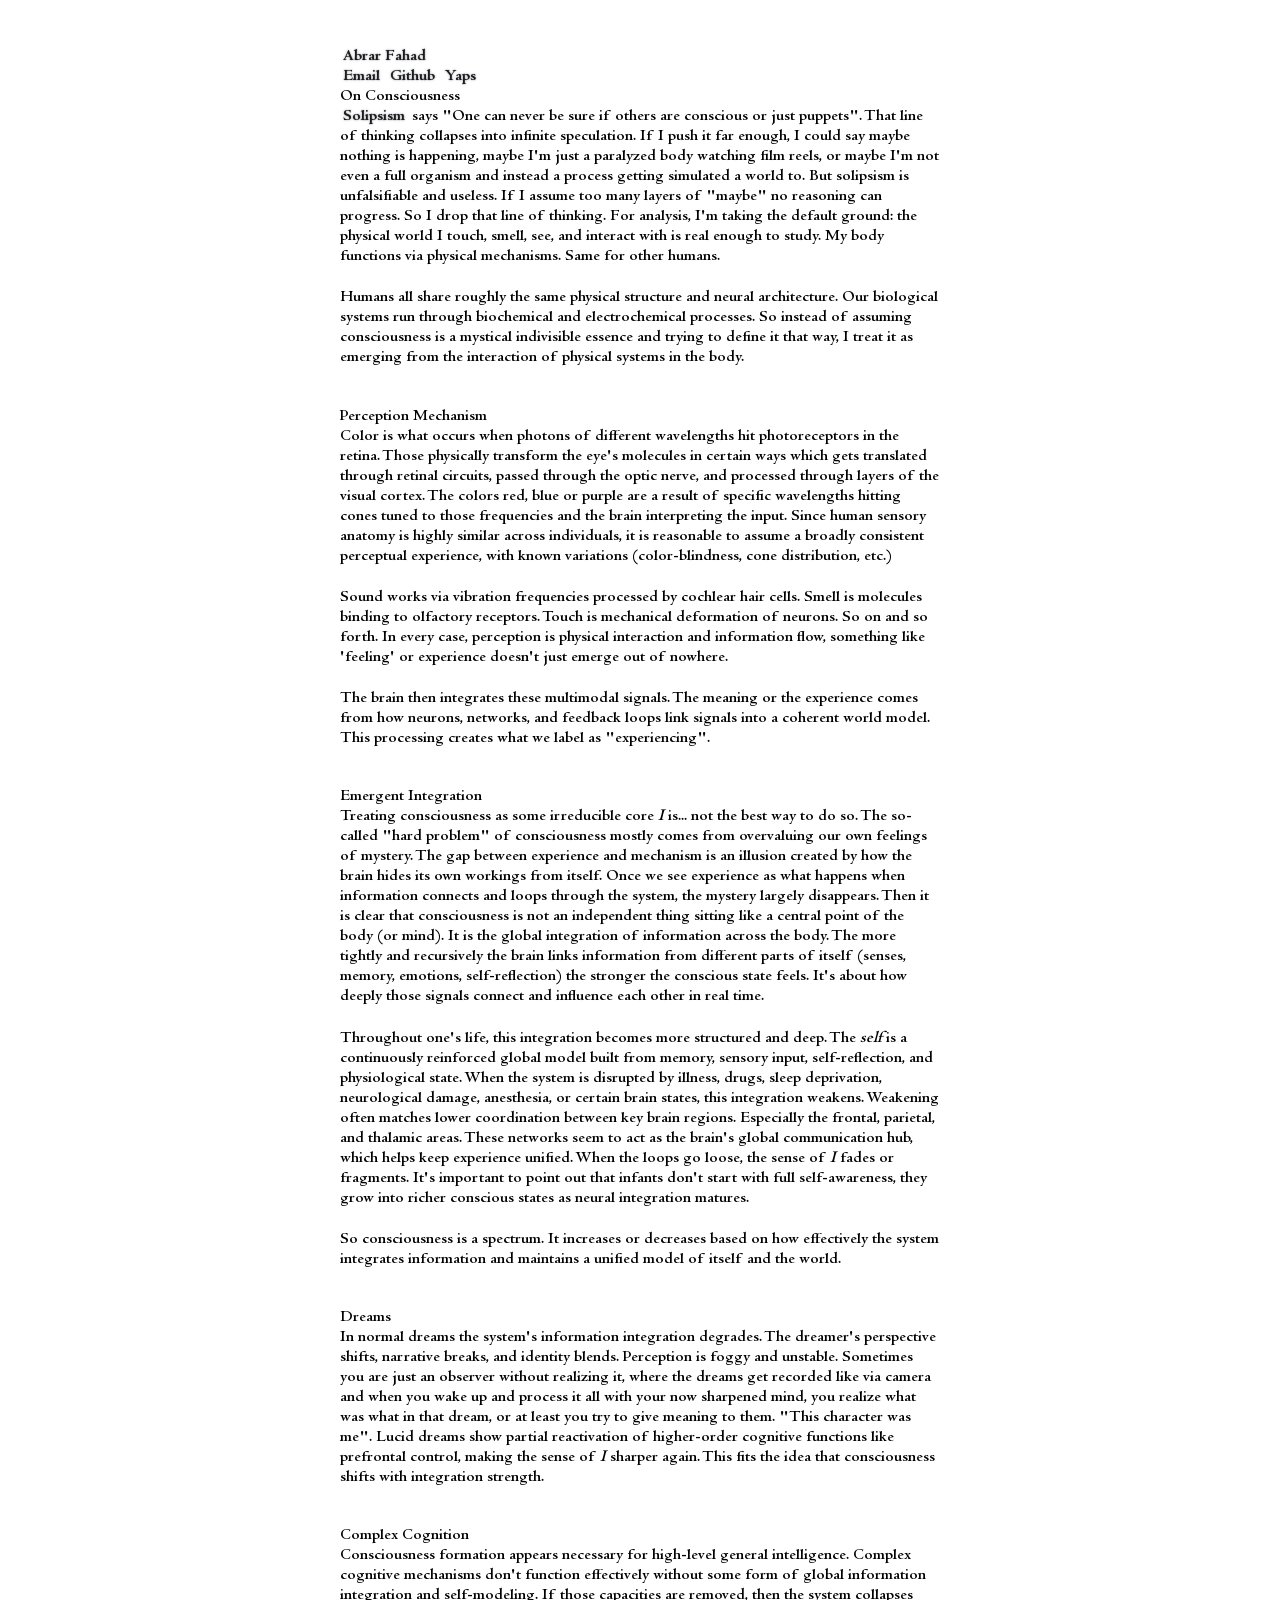
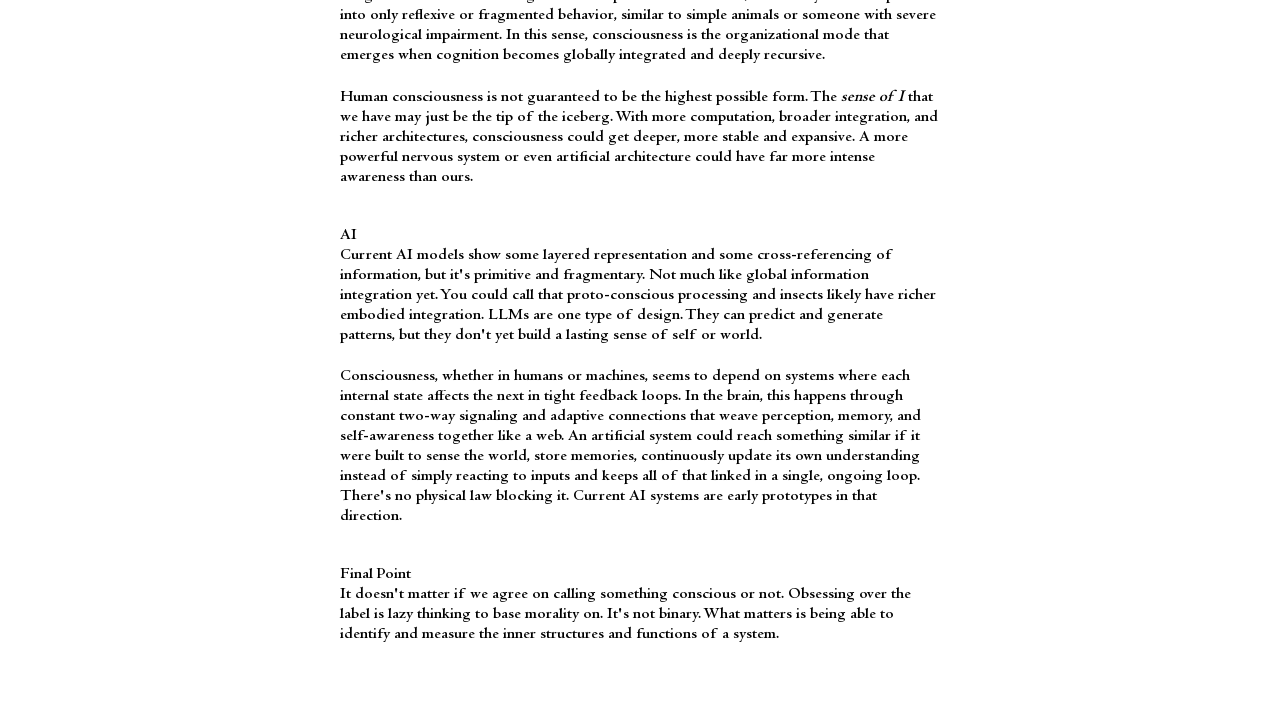
<file: a/on-consciousness.html>
<!DOCTYPE html>
<html lang="en">
<head>
  <meta charset="UTF-8">
  <meta name="viewport" content="width=device-width, initial-scale=1.0">
  <title>On Consciousness</title>
  <link rel="stylesheet" href="../style.css">
  <link rel="icon" type="image/x-icon" href="../neirzhei.png" />
</head>
<body>

  <main class="frame">
    <header>
      <div class="brand">
        <a href="../index.html">Abrar Fahad</a>
      </div>

      <nav>
        <a href="mailto:neirzhei@gmail.com">Email</a>
        <a href="https://github.com/neirzhei" target="_blank" rel="noopener">Github</a>
        <a href="https://x.com/neirzhei">Yaps</a>
      </nav>
    </header>

    <article>
      <h1>On Consciousness</h1>

      <div class="content">
        <p> <a href="https://grokipedia.com/page/Solipsism" target="_blank">Solipsism</a> says "One can never be sure if others are conscious or just puppets". That line of thinking collapses into infinite speculation. If I push it far enough, I could say maybe nothing is happening, maybe I'm just a paralyzed body watching film reels, or maybe I'm not even a full organism and instead a process getting simulated a world to. But solipsism is unfalsifiable and useless. If I assume too many layers of "maybe" no reasoning can progress. So I drop that line of thinking. For analysis, I'm taking the default ground: the physical world I touch, smell, see, and interact with is real enough to study. My body functions via physical mechanisms. Same for other humans. </p> 

        <p> Humans all share roughly the same physical structure and neural architecture. Our biological systems run through biochemical and electrochemical processes. So instead of assuming consciousness is a mystical indivisible essence and trying to define it that way, I treat it as emerging from the interaction of physical systems in the body. </p> 
      </div>

      <h2>Perception Mechanism</h2>

      <div class="content">
        <p> Color is what occurs when photons of different wavelengths hit photoreceptors in the retina. Those physically transform the eye's molecules in certain ways which gets translated through retinal circuits, passed through the optic nerve, and processed through layers of the visual cortex. The colors red, blue or purple are a result of specific wavelengths hitting cones tuned to those frequencies and the brain interpreting the input. Since human sensory anatomy is highly similar across individuals, it is reasonable to assume a broadly consistent perceptual experience, with known variations (color-blindness, cone distribution, etc.) </p>

        <p> Sound works via vibration frequencies processed by cochlear hair cells. Smell is molecules binding to olfactory receptors. Touch is mechanical deformation of neurons. So on and so forth. In every case, perception is physical interaction and information flow, something like 'feeling' or experience doesn't just emerge out of nowhere. </p>

        <p> The brain then integrates these multimodal signals. The meaning or the experience comes from how neurons, networks, and feedback loops link signals into a coherent world model. This processing creates what we label as "experiencing". </p>
      </div>
                
      <h2>Emergent Integration</h2>

      <div class="content">
        <p> Treating consciousness as some irreducible core <i>I</i> is... not the best way to do so. The so-called "hard problem" of consciousness mostly comes from overvaluing our own feelings of mystery. The gap between experience and mechanism is an illusion created by how the brain hides its own workings from itself. Once we see experience as what happens when information connects and loops through the system, the mystery largely disappears. Then it is clear that consciousness is not an independent thing sitting like a central point of the body (or mind). It is the global integration of information across the body. The more tightly and recursively the brain links information from different parts of itself (senses, memory, emotions, self-reflection) the stronger the conscious state feels. It's about how deeply those signals connect and influence each other in real time. </p>

        <p> Throughout one's life, this integration becomes more structured and deep. The <i>self</i> is a continuously reinforced global model built from memory, sensory input, self-reflection, and physiological state. When the system is disrupted by illness, drugs, sleep deprivation, neurological damage, anesthesia, or certain brain states, this integration weakens. Weakening often matches lower coordination between key brain regions. Especially the frontal, parietal, and thalamic areas. These networks seem to act as the brain's global communication hub, which helps keep experience unified. When the loops go loose, the sense of <i>I</i> fades or fragments. It's important to point out that infants don't start with full self-awareness, they grow into richer conscious states as neural integration matures. </p>

        <p> So consciousness is a spectrum. It increases or decreases based on how effectively the system integrates information and maintains a unified model of itself and the world. </p> 
      </div>

      <h2>Dreams</h2>

      <div class="content">
        <p> In normal dreams the system's information integration degrades. The dreamer's perspective shifts, narrative breaks, and identity blends. Perception is foggy and unstable. Sometimes you are just an observer without realizing it, where the dreams get recorded like via camera and when you wake up and process it all with your now sharpened mind, you realize what was what in that dream, or at least you try to give meaning to them. "This character was me". Lucid dreams show partial reactivation of higher-order cognitive functions like prefrontal control, making the sense of <i>I</i> sharper again. This fits the idea that consciousness shifts with integration strength.</p>
      </div>

      <h2>Complex Cognition</h2>

      <div class="content">
        <p> Consciousness formation appears necessary for high-level general intelligence. Complex cognitive mechanisms don't function effectively without some form of global information integration and self-modeling. If those capacities are removed, then the system collapses into only reflexive or fragmented behavior, similar to simple animals or someone with severe neurological impairment. In this sense, consciousness is the organizational mode that emerges when cognition becomes globally integrated and deeply recursive. </p> 

        <p> Human consciousness is not guaranteed to be the highest possible form. The <i>sense of I</i> that we have may just be the tip of the iceberg. With more computation, broader integration, and richer architectures, consciousness could get deeper, more stable and expansive. A more powerful nervous system or even artificial architecture could have far more intense awareness than ours. </p>
      </div>

      <h2>AI</h2>
           
      <div class="content">
        <p> Current AI models show some layered representation and some cross-referencing of information, but it's primitive and fragmentary. Not much like global information integration yet. You could call that proto-conscious processing and insects likely have richer embodied integration. LLMs are one type of design. They can predict and generate patterns, but they don't yet build a lasting sense of self or world. </p>

        <p> Consciousness, whether in humans or machines, seems to depend on systems where each internal state affects the next in tight feedback loops. In the brain, this happens through constant two-way signaling and adaptive connections that weave perception, memory, and self-awareness together like a web. An artificial system could reach something similar if it were built to sense the world, store memories, continuously update its own understanding instead of simply reacting to inputs and keeps all of that linked in a <b>single, ongoing loop</b>. There's no physical law blocking it. Current AI systems are early prototypes in that direction. </p> 
      </div>
      
      <h2>Final Point</h2>

      <div class="content">
        <p> It doesn't matter if we agree on calling something conscious or not. Obsessing over the label is lazy thinking to base morality on. It's not binary. What matters is being able to identify and measure the inner structures and functions of a system. </p>
      </div>
    </article>
  </main>

</body>
</html>
</file>
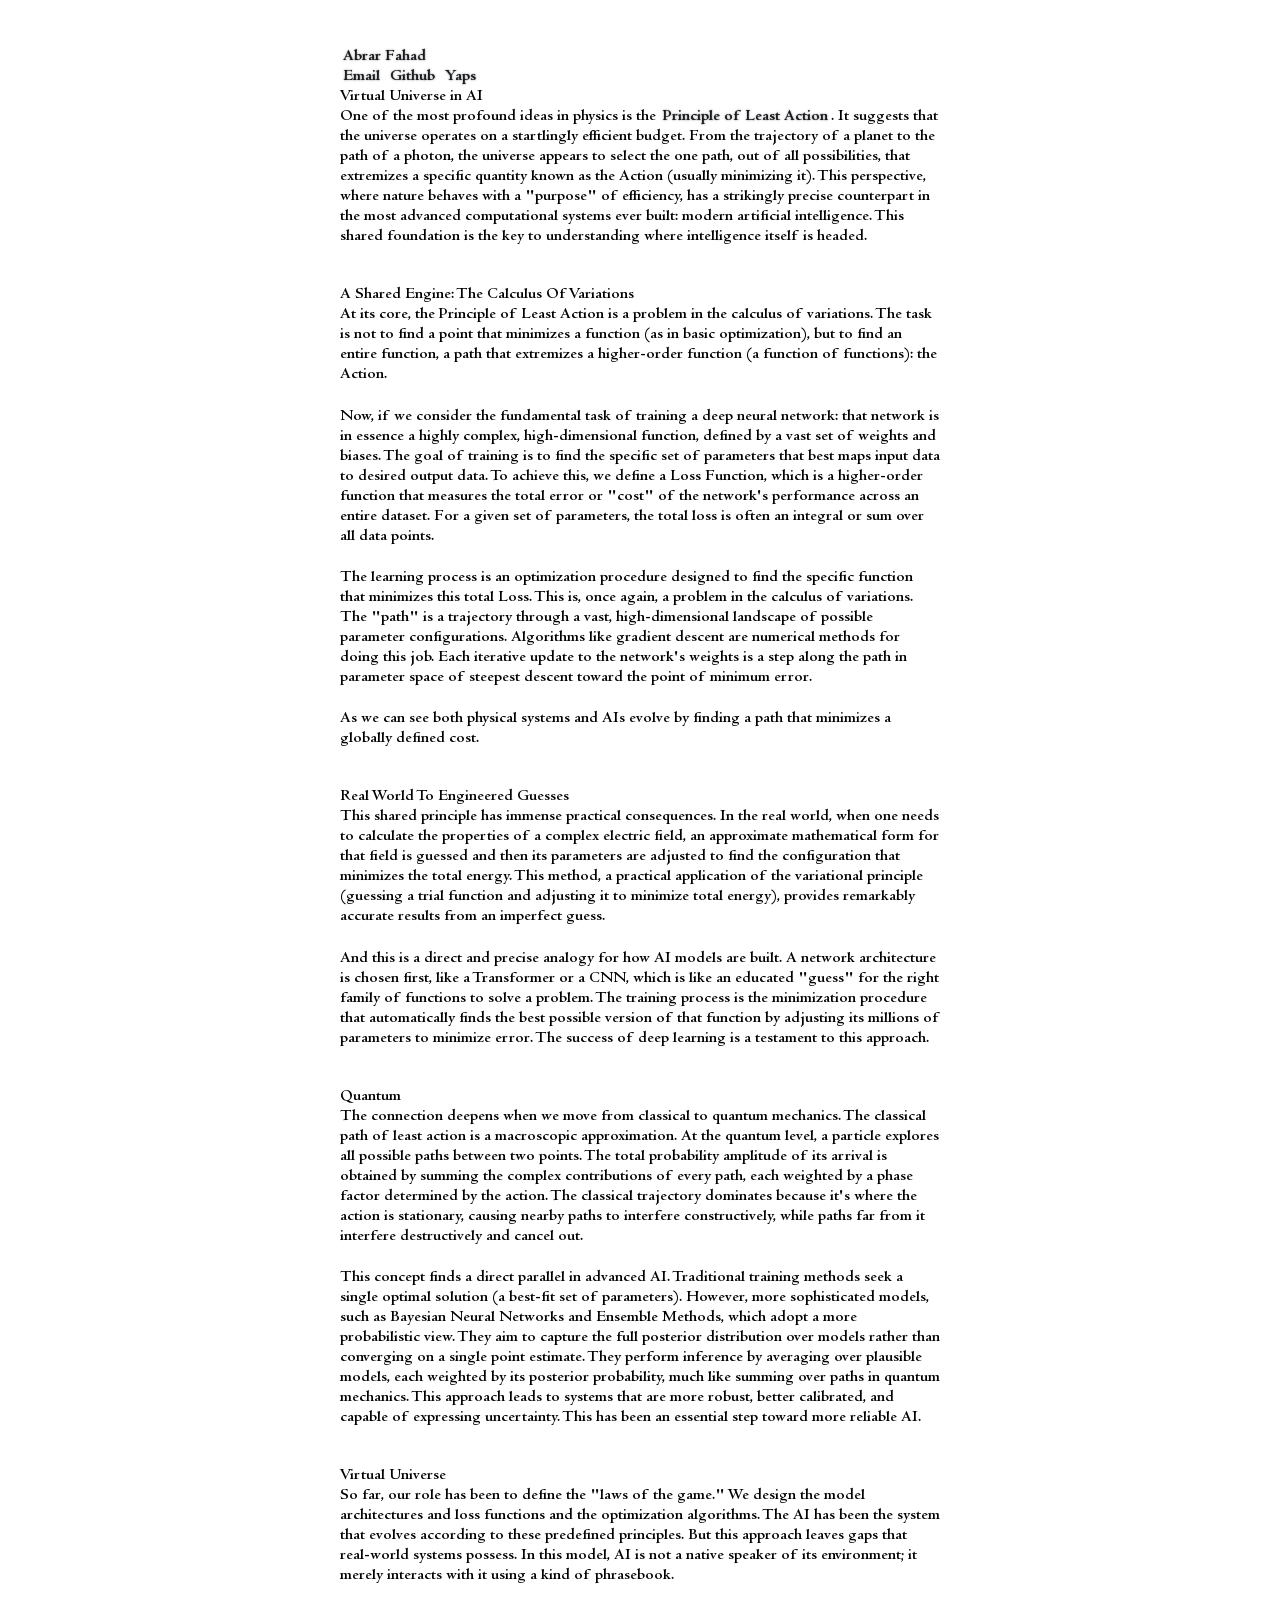
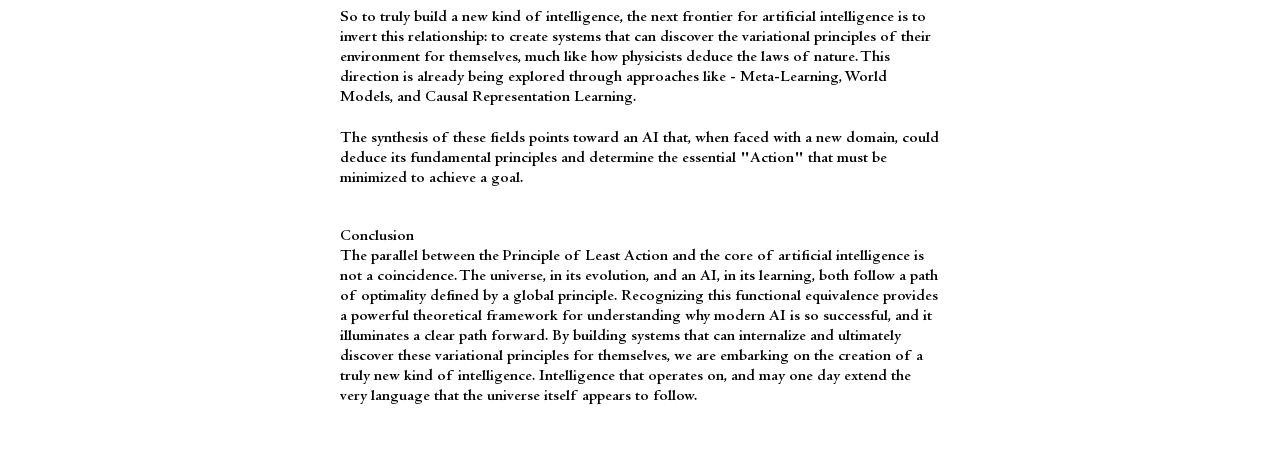
<file: a/virt-univ-ai.html>
<!DOCTYPE html>
<html lang="en">
<head>
  <meta charset="UTF-8">
  <meta name="viewport" content="width=device-width, initial-scale=1.0">
  <title>Virtual Universe in AI</title>
  <link rel="stylesheet" href="../style.css">
  <link rel="icon" type="image/x-icon" href="../neirzhei.png" />
</head>
<body>

  <main class="frame">
    <header>
      <div class="brand">
        <a href="../index.html">Abrar Fahad</a>
      </div>

      <nav>
        <a href="mailto:neirzhei@gmail.com">Email</a>
        <a href="https://github.com/neirzhei" target="_blank" rel="noopener">Github</a>
        <a href="https://x.com/neirzhei">Yaps</a>
      </nav>
    </header>

    <article>
      <h1>Virtual Universe in AI</h1>

      <div class="content">
        <p>One of the most profound ideas in physics is the <a href="https://www.feynmanlectures.caltech.edu/II_19.html" target="_blank">Principle of Least Action</a>. It suggests that the universe operates on a startlingly efficient budget. From the trajectory of a planet to the path of a photon, the universe appears to select the one path, out of all possibilities, that extremizes a specific quantity known as the Action (usually minimizing it). This perspective, where nature behaves with a "purpose" of efficiency, has a strikingly precise counterpart in the most advanced computational systems ever built: modern artificial intelligence. This shared foundation is the key to understanding where intelligence itself is headed.</p>
      </div>

      <h2>A Shared Engine: The Calculus Of Variations</h2>

      <div class="content">
        <p>At its core, the Principle of Least Action is a problem in the calculus of variations. The task is not to find a point that minimizes a function (as in basic optimization), but to find an entire function, a path that extremizes a higher-order function (a function of functions): the Action.</p>
        
        <p>Now, if we consider the fundamental task of training a deep neural network: that network is in essence a highly complex, high-dimensional function, defined by a vast set of weights and biases. The goal of training is to find the specific set of parameters  that best maps input data to desired output data. To achieve this, we define a Loss Function, which is a higher-order function that measures the total error or "cost" of the network's performance across an entire dataset. For a given set of parameters, the total loss is often an integral or sum over all data points.</p>
        
        <p>The learning process is an optimization procedure designed to find the specific function that minimizes this total Loss. This is, once again, a problem in the calculus of variations. The "path" is a trajectory through a vast, high-dimensional landscape of possible parameter configurations. Algorithms like gradient descent are numerical methods for doing this job. Each iterative update to the network's weights is a step along the path in parameter space of steepest descent toward the point of minimum error.</p>
        
        <p>As we can see both physical systems and AIs evolve by finding a path that minimizes a globally defined cost.</p>
      </div>
                
      <h2>Real World To Engineered Guesses</h2>

      <div class="content">
        <p>This shared principle has immense practical consequences. In the real world, when one needs to calculate the properties of a complex electric field, an approximate mathematical form for that field is guessed and then its parameters are adjusted to find the configuration that minimizes the total energy. This method, a practical application of the variational principle (guessing a trial function and adjusting it to minimize total energy), provides remarkably accurate results from an imperfect guess.</p>
                
        <p>And this is a direct and precise analogy for how AI models are built. A network architecture is chosen first, like a Transformer or a CNN, which is like an educated "guess" for the right family of functions to solve a problem. The training process is the minimization procedure that automatically finds the best possible version of that function by adjusting its millions of parameters to minimize error. The success of deep learning is a testament to this approach.</p>
      </div>

      <h2>Quantum</h2>

      <div class="content">
        <p>The connection deepens when we move from classical to quantum mechanics. The classical path of least action is a macroscopic approximation. At the quantum level, a particle explores all possible paths between two points. The total probability amplitude of its arrival is obtained by summing the complex contributions of every path, each weighted by a phase factor determined by the action. The classical trajectory dominates because it's where the action is stationary, causing nearby paths to interfere constructively, while paths far from it interfere destructively and cancel out.</p>
                
        <p>This concept finds a direct parallel in advanced AI. Traditional training methods seek a single optimal solution (a best-fit set of parameters). However, more sophisticated models, such as Bayesian Neural Networks and Ensemble Methods, which adopt a more probabilistic view. They aim to capture the full posterior distribution over models rather than converging on a single point estimate. They perform inference by averaging over plausible models, each weighted by its posterior probability, much like summing over paths in quantum mechanics. This approach leads to systems that are more robust, better calibrated, and capable of expressing uncertainty. This has been an essential step toward more reliable AI.</p>
      </div>

      <h2>Virtual Universe</h2>

      <div class="content">
        <p>So far, our role has been to define the "laws of the game." We design the model architectures and loss functions and the optimization algorithms. The AI has been the system that evolves according to these predefined principles. But this approach leaves gaps that real-world systems possess. In this model, AI is not a native speaker of its environment; it merely interacts with it using a kind of phrasebook.</p>
                
        <p>So to truly build a new kind of intelligence, the next frontier for artificial intelligence is to invert this relationship: to create systems that can discover the variational principles of their environment for themselves, much like how physicists deduce the laws of nature. This direction is already being explored through approaches like - Meta-Learning, World Models, and Causal Representation Learning.</p>
                
        <p>The synthesis of these fields points toward an AI that, when faced with a new domain, could deduce its fundamental principles and determine the essential "Action" that must be minimized to achieve a goal.</p>
      </div>

      <h2>Conclusion</h2>
           
      <div class="content">
        <p>The parallel between the Principle of Least Action and the core of artificial intelligence is not a coincidence. The universe, in its evolution, and an AI, in its learning, both follow a path of optimality defined by a global principle. Recognizing this functional equivalence provides a powerful theoretical framework for understanding why modern AI is so successful, and it illuminates a clear path forward. By building systems that can internalize and ultimately discover these variational principles for themselves, we are embarking on the creation of a truly new kind of intelligence. Intelligence that operates on, and may one day extend the very language that the universe itself appears to follow.</p>
      </div>
    </article>
  </main>

</body>
</html>
</file>
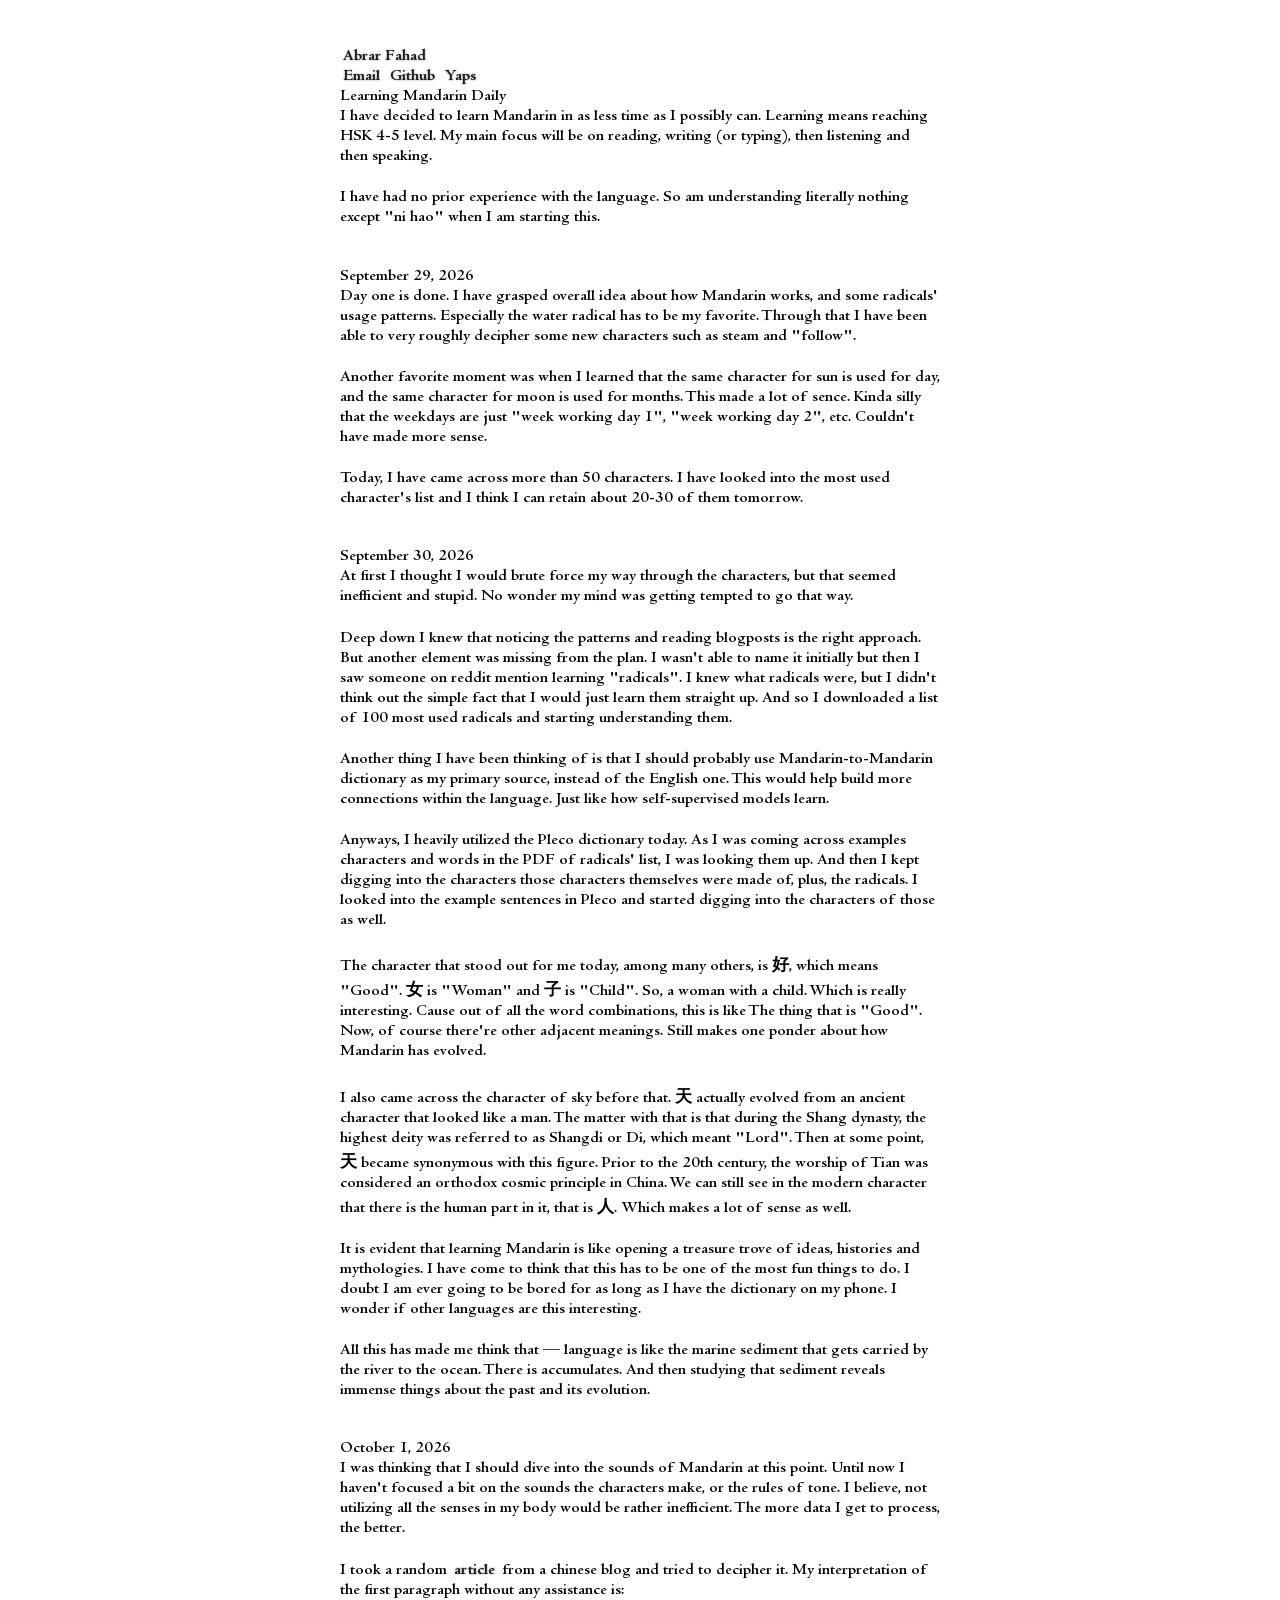
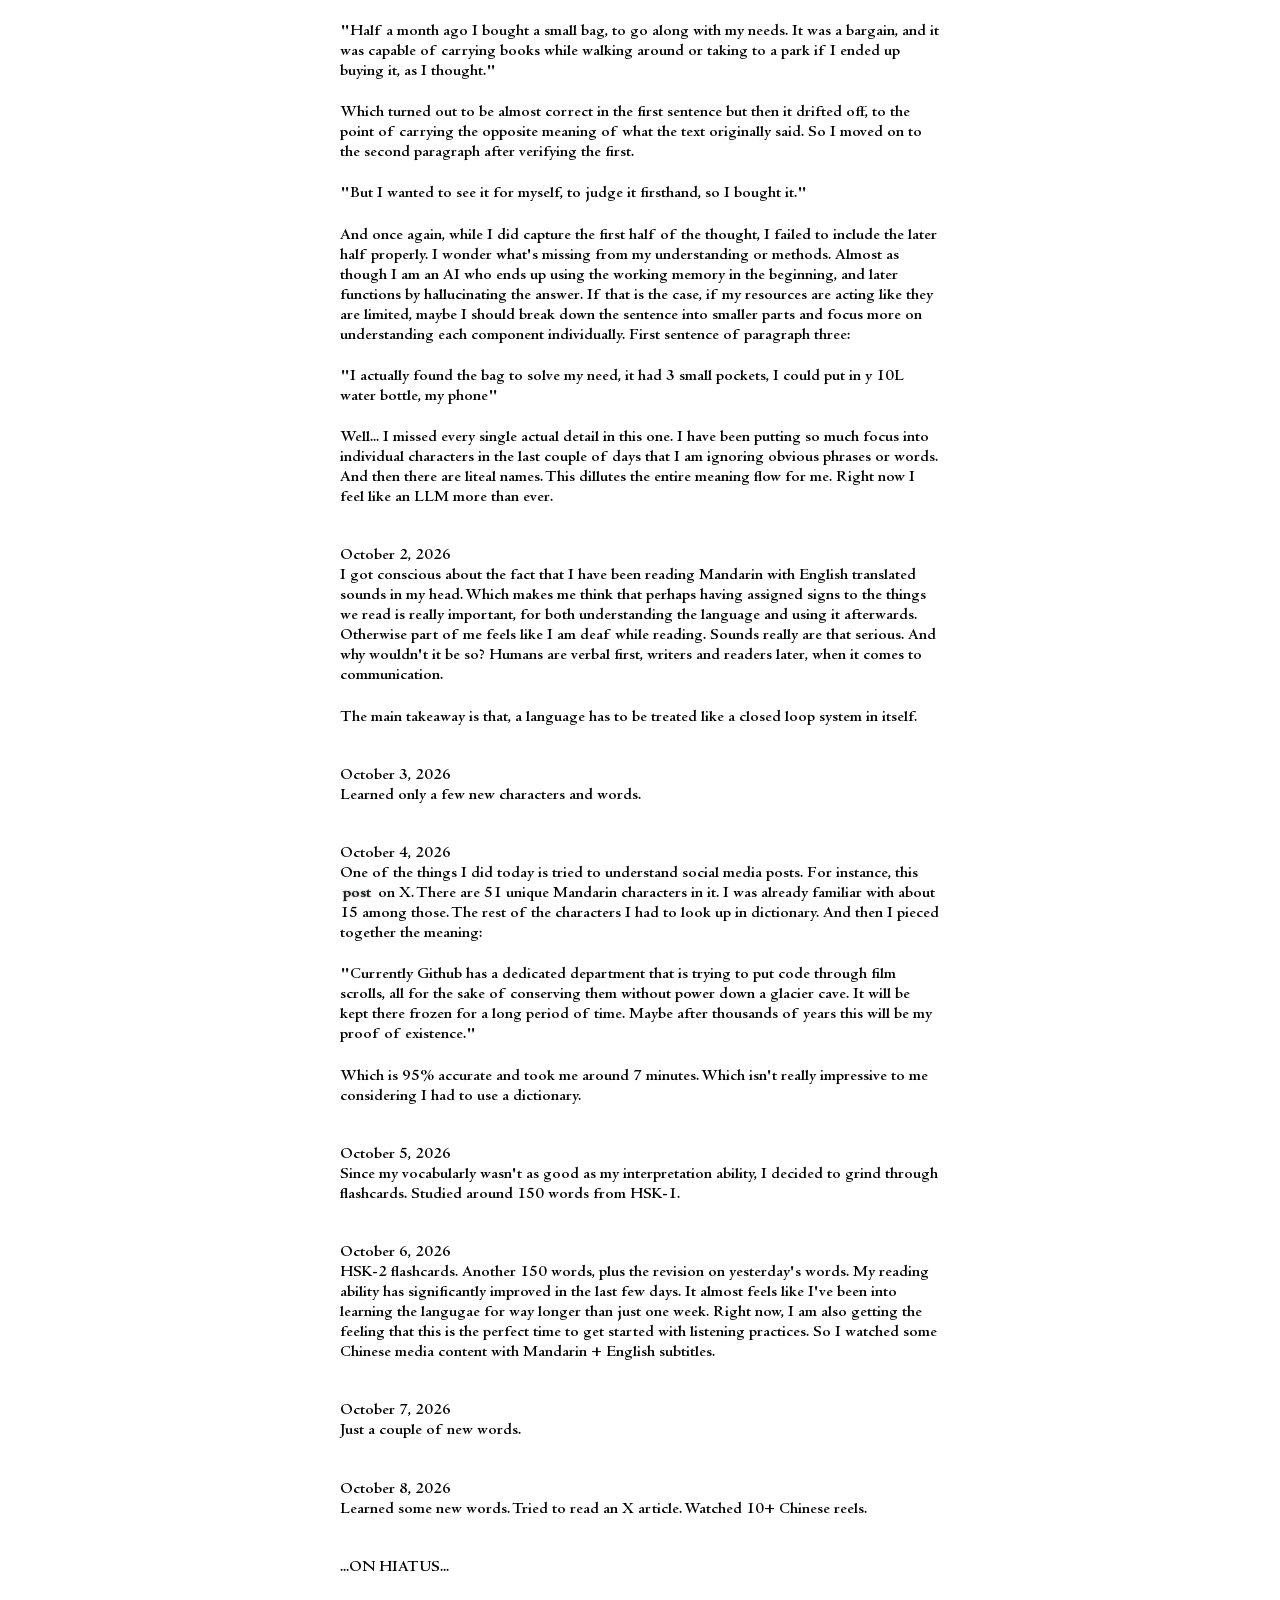
<file: article/learning-mandarin.html>
<!DOCTYPE html>
<html lang="en">
<head>
  <meta charset="UTF-8">
  <meta name="viewport" content="width=device-width, initial-scale=1.0">
  <title>Learning Mandarin Daily</title>
  <link rel="stylesheet" href="../style.css">
  <link rel="icon" type="image/x-icon" href="../neirzhei.png" />
</head>
<body>

  <main class="frame">
    <header>
      <div class="brand">
        <a href="../index.html">Abrar Fahad</a>
      </div>

      <nav>
        <a href="mailto:neirzhei@gmail.com">Email</a>
        <a href="https://github.com/neirzhei" target="_blank" rel="noopener">Github</a>
        <a href="https://x.com/neirzhei">Yaps</a>
      </nav>
    </header>

    <article>
      <h1>Learning Mandarin Daily</h1>

      <div class="content">
        <p>I have decided to learn Mandarin in as less time as I possibly can. Learning means reaching HSK 4-5 level. My main focus will be on reading, writing (or typing), then listening and then speaking.
          
        <p>I have had no prior experience with the language. So am understanding literally nothing except "ni hao" when I am starting this.</p>
        
      </div>

      <h2>September 29, 2026</h2>

      <div class="content">
        <p>Day one is done. I have grasped overall idea about how Mandarin works, and some radicals' usage patterns. Especially the water radical has to be my favorite. Through that I have been able to very roughly decipher some new characters such as steam and "follow".</p>
        
        <p>Another favorite moment was when I learned that the same character for sun is used for day, and the same character for moon is used for months. This made a lot of sence. Kinda silly that the weekdays are just "week working day 1", "week working day 2", etc. Couldn't have made more sense.</p>

        <p>Today, I have came across more than 50 characters. I have looked into the most used character's list and I think I can retain about 20-30 of them tomorrow.</p>
      </div>

      <h2>September 30, 2026</h2>

      <div class="content">
        <p>At first I thought I would brute force my way through the characters, but that seemed inefficient and stupid. No wonder my mind was getting tempted to go that way.</p>

        <p>Deep down I knew that noticing the patterns and reading blogposts is the right approach. But another element was missing from the plan. I wasn't able to name it initially but then I saw someone on reddit mention learning "radicals". I knew what radicals were, but I didn't think out the simple fact that I would just learn them straight up. And so I downloaded a list of 100 most used radicals and starting understanding them.</p>

        <p>Another thing I have been thinking of is that I should probably use Mandarin-to-Mandarin dictionary as my primary source, instead of the English one. This would help build more connections within the language. Just like how self-supervised models learn.</p>

        <p>Anyways, I heavily utilized the Pleco dictionary today. As I was coming across examples characters and words in the PDF of radicals' list, I was looking them up. And then I kept digging into the characters those characters themselves were made of, plus, the radicals. I looked into the example sentences in Pleco and started digging into the characters of those as well.</p>

        <p>The character that stood out for me today, among many others, is 好, which means "Good". 女 is "Woman" and 子 is "Child". So, a woman with a child. Which is really interesting. Cause out of all the word combinations, this is like The thing that is "Good". Now, of course there're other adjacent meanings. Still makes one ponder about how Mandarin has evolved.</p>

        <p>I also came across the character of sky before that. 天 actually evolved from an ancient character that looked like a man. The matter with that is that during the Shang dynasty, the highest deity was referred to as Shangdi or Di, which meant "Lord". Then at some point, 天 became synonymous with this figure. Prior to the 20th century, the worship of Tian was considered an orthodox cosmic principle in China. We can still see in the modern character that there is the human part in it, that is 人. Which makes a lot of sense as well.</p>

        <p>It is evident that learning Mandarin is like opening a treasure trove of ideas, histories and mythologies. I have come to think that this has to be one of the most fun things to do. I doubt I am ever going to be bored for as long as I have the dictionary on my phone. I wonder if other languages are this interesting.</p>

        <p>All this has made me think that — language is like the marine sediment that gets carried by the river to the ocean. There is accumulates. And then studying that sediment reveals immense things about the past and its evolution.</p>
      </div>

      <h2>October 1, 2026</h2>

      <div class="content">
        <p>I was thinking that I should dive into the sounds of Mandarin at this point. Until now I haven't focused a bit on the sounds the characters make, or the rules of tone. I believe, not utilizing all the senses in my body would be rather inefficient. The more data I get to process, the better.</p>

        <p>I took a random <a href="https://liangmouyin.com/blog/bag-after-bad-reviews/" target="_blank">article</a> from a chinese blog and tried to decipher it. My interpretation of the first paragraph without any assistance is:</p>

        <p>"Half a month ago I bought a small bag, to go along with my needs. It was a bargain, and it was capable of carrying books while walking around or taking to a park if I ended up buying it, as I thought."</p>

        <p>Which turned out to be almost correct in the first sentence but then it drifted off, to the point of carrying the opposite meaning of what the text originally said. So I moved on to the second paragraph after verifying the first.</p>

        <p>"But I wanted to see it for myself, to judge it firsthand, so I bought it."</p>

        <p>And once again, while I did capture the first half of the thought, I failed to include the later half properly. I wonder what's missing from my understanding or methods. Almost as though I am an AI who ends up using the working memory in the beginning, and later functions by hallucinating the answer. If that is the case, if my resources are acting like they are limited, maybe I should break down the sentence into smaller parts and focus more on understanding each component individually. First sentence of paragraph three:</p>

        <p>"I actually found the bag to solve my need, it had 3 small pockets, I could put in y 10L water bottle, my phone"</p>

        <p>Well... I missed every single actual detail in this one. I have been putting so much focus into individual characters in the last couple of days that I am ignoring obvious phrases or words. And then there are liteal names. This dillutes the entire meaning flow for me. Right now I feel like an LLM more than ever.</p>
      </div>

      <h2>October 2, 2026</h2>
      <div class="content">
        <p>I got conscious about the fact that I have been reading Mandarin with English translated sounds in my head. Which makes me think that perhaps having assigned signs to the things we read is really important, for both understanding the language and using it afterwards. Otherwise part of me feels like I am deaf while reading. Sounds really are that serious. And why wouldn't it be so? Humans are verbal first, writers and readers later, when it comes to communication.</p>

        <p>The main takeaway is that, a language has to be treated like a closed loop system in itself.</p>
      </div>

      <h2>October 3, 2026</h2>
      <div class="content">
        <p>Learned only a few new characters and words.</p>
      </div>

      <h2>October 4, 2026</h2>
      <div class="content">
        <p>One of the things I did today is tried to understand social media posts. For instance, this <a href="https://x.com/XuwenC9238/status/2106420698256449988" target="_blank">post</a> on X. There are 51 unique Mandarin characters in it. I was already familiar with about 15 among those. The rest of the characters I had to look up in dictionary. And then I pieced together the meaning:</p>
          
        <p>"Currently Github has a dedicated department that is trying to put code through film scrolls, all for the sake of conserving them without power down a glacier cave. It will be kept there frozen for a long period of time. Maybe after thousands of years this will be my proof of existence."</p>

        <p>Which is 95% accurate and took me around 7 minutes. Which isn't really impressive to me considering I had to use a dictionary.</p>
      </div>

      <h2>October 5, 2026</h2>
      <div class="content">
        <p>Since my vocabularly wasn't as good as my interpretation ability, I decided to grind through flashcards. Studied around 150 words from HSK-1.</p>
      </div>

      <h2>October 6, 2026</h2>
      <div class="content">
        <p>HSK-2 flashcards. Another 150 words, plus the revision on yesterday's words. My reading ability has significantly improved in the last few days. It almost feels like I've been into learning the langugae for way longer than just one week. Right now, I am also getting the feeling that this is the perfect time to get started with listening practices. So I watched some Chinese media content with Mandarin + English subtitles.</p>
      </div>

      <h2>October 7, 2026</h2>
      <div class="content">
        <p>Just a couple of new words.</p>
      </div>

      <h2>October 8, 2026</h2>
      <div class="content">
        <p>Learned some new words. Tried to read an X article. Watched 10+ Chinese reels.</p>
      </div>

      <h2>...ON HIATUS...</h2>
    </article>
  </main>

</body>
</html>
</file>
<file: style.css>
@font-face {
  font-family: 'Centaur';
  src: url('/centaur.woff2') format('woff2');
  font-weight: bold;
  font-display: swap;
}

*, *::before, *::after {
  box-sizing: border-box;
}

body {
  margin: 0;
  padding: 48px 24px 64px;
  background: #ffffff;
  color: #000000;
  font-family: "Centaur Bold", "Centaur", "CoelacanthBold", serif;
  font-weight: bold;
  font-size: 17px;

}

main {
  max-width: 600px;
  margin: 0 auto;
}

::selection {
  background-color: #333333;
  color: #ffffff;
}

a {
  color: #1a1b1e;
  text-decoration: none;
  text-decoration-thickness: 1px;
  text-underline-offset: 3px;
  text-decoration-color: rgba(26, 27, 30, 0.55);

  /* Ink-bleed / Xerox halation effect */
  text-shadow:
    0 0 1px rgba(20, 22, 25, 0.65),
    0 0 3px rgba(20, 22, 25, 0.3);
  filter: blur(0.25px);

  padding: 0 3px;
  transition: background-color 60ms steps(2), color 60ms steps(2);
}

a:hover,
a:focus-visible {
  background-color: rgba(26, 27, 30, 0.88);
  color: #f7f7f7;
  border-radius: 2px;

  /* Fuzzes out the harsh rectangular edges of the box */
  box-shadow: 0 0 3px 1px rgba(26, 27, 30, 0.65);
  text-shadow: 0 0 2px rgba(247, 247, 247, 0.5);
  filter: blur(0.35px);
}



p, h1, h2, ul, blockquote {
  margin: 0;
  padding: 0;
  font-size: inherit;
  font-weight: inherit;
}

.top {
  margin-bottom: 48px;
}

.entry-list {
  list-style: none;
  margin-bottom: 48px;
}

article p + p,
article p + blockquote,
article blockquote + p,
article h2 + p {
  margin-top: 1.25em;
}

article h2 {
  margin-top: 2.25em;
}

/* article p a {
  text-decoration: underline;
} */

.quote {
  display: flex;
  gap: 10px;
}

.quote-side {
  display: flex;
  flex-direction: column;
  align-items: center;
  flex-shrink: 0;
}

.quote-mark {
  font-size: 2.4em;
  line-height: 0.7;
}

.quote-label {
  margin: auto 0;
  writing-mode: vertical-rl;
  transform: rotate(180deg);
}
</file>
